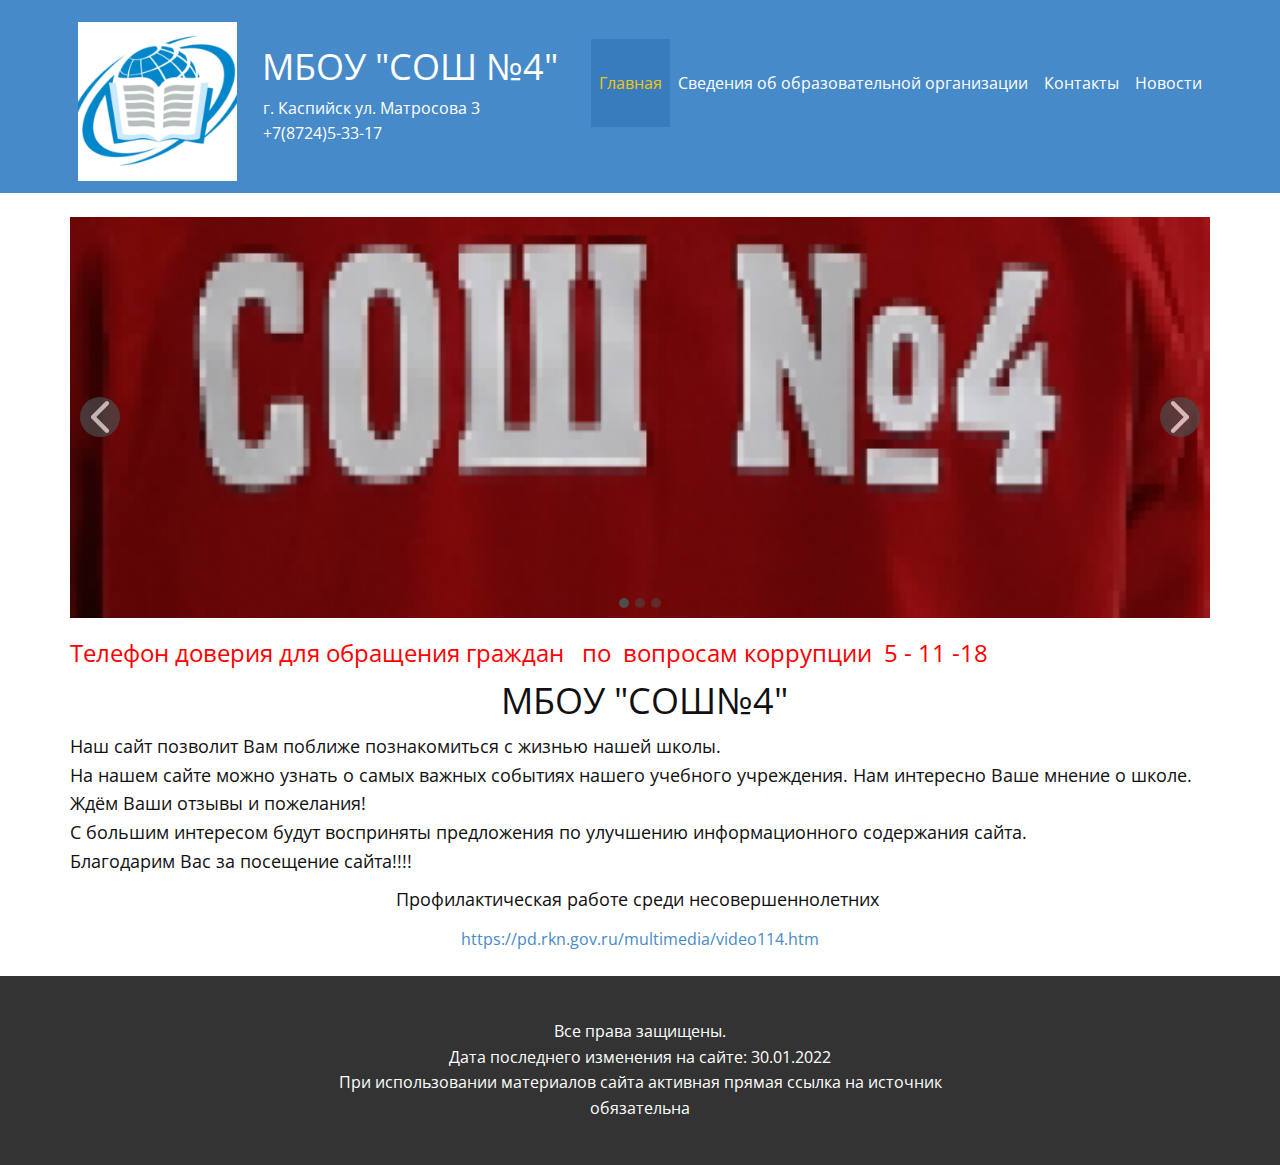
<file: index.html>
<!DOCTYPE html>
<html style="font-size: 16px;" lang="ru-RU"><head>
    <meta name="viewport" content="width=device-width, initial-scale=1.0">
    <meta charset="utf-8">
    <meta name="keywords" content="">
    <meta name="description" content="">
    <title> Главная</title>
    <link rel="stylesheet" href="nicepage.css" media="screen">
<link rel="stylesheet" href="-Главная.css" media="screen">
    <script class="u-script" type="text/javascript" src="jquery.js" defer=""></script>
    <script class="u-script" type="text/javascript" src="nicepage.js" defer=""></script>
    <meta name="generator" content="Nicepage 5.1.5, nicepage.com">
    <link rel="icon" href="images/favicon1.jpg">
    <link id="u-theme-google-font" rel="stylesheet" href="https://fonts.googleapis.com/css?family=Roboto:100,100i,300,300i,400,400i,500,500i,700,700i,900,900i|Open+Sans:300,300i,400,400i,500,500i,600,600i,700,700i,800,800i">
    
    
    <script type="application/ld+json">{
		"@context": "http://schema.org",
		"@type": "Organization",
		"name": "4school"
}</script>
    <meta name="theme-color" content="#478ac9">
    <meta property="og:title" content="Главная">
    <meta property="og:description" content="">
    <meta property="og:type" content="website">
  </head>
  <body data-home-page="-Главная.html" data-home-page-title=" Главная" class="u-body u-xl-mode" data-lang="ru"><header class="u-clearfix u-header u-palette-1-base u-header" id="sec-6465"><div class="u-clearfix u-sheet u-sheet-1">
        <img class="u-image u-image-contain u-image-default u-preserve-proportions u-image-1" src="images/8c0260f2c5a081e863b82d1f51e9111f.jpg" alt="" data-image-width="1600" data-image-height="1600">
        <p class="u-text u-text-1">МБОУ "COШ №4"</p>
        <nav class="u-menu u-menu-one-level u-offcanvas u-menu-1">
          <div class="menu-collapse" style="font-size: 1rem; letter-spacing: 0px;">
            <a class="u-button-style u-custom-color u-custom-hover-color u-custom-left-right-menu-spacing u-custom-padding-bottom u-custom-text-active-color u-custom-text-hover-color u-custom-top-bottom-menu-spacing u-nav-link u-text-active-palette-1-base u-text-hover-palette-2-base" href="#" style="padding: 20px 0px; font-size: calc(1em + 56px);">
              <svg class="u-svg-link" viewBox="0 0 24 24"><use xmlns:xlink="http://www.w3.org/1999/xlink" xlink:href="#menu-hamburger"></use></svg>
              <svg class="u-svg-content" version="1.1" id="menu-hamburger" viewBox="0 0 16 16" x="0px" y="0px" xmlns:xlink="http://www.w3.org/1999/xlink" xmlns="http://www.w3.org/2000/svg"><g><rect y="1" width="16" height="2"></rect><rect y="7" width="16" height="2"></rect><rect y="13" width="16" height="2"></rect>
</g></svg>
            </a>
          </div>
          <div class="u-custom-menu u-nav-container">
            <ul class="u-nav u-unstyled u-nav-1"><li class="u-nav-item"><a class="u-button-style u-nav-link u-palette-1-base u-text-active-palette-3-base u-text-hover-palette-3-base" href="-Главная.html" style="padding: 36px 8px;"> Главная</a>
</li><li class="u-nav-item"><a class="u-button-style u-nav-link u-palette-1-base u-text-active-palette-3-base u-text-hover-palette-3-base" href="Сведения.html" style="padding: 36px 8px;">Сведения об образовательной организации</a>
</li><li class="u-nav-item"><a class="u-button-style u-nav-link u-palette-1-base u-text-active-palette-3-base u-text-hover-palette-3-base" href="Контакты.html" style="padding: 36px 8px;">Контакты</a>
</li><li class="u-nav-item"><a class="u-button-style u-nav-link u-palette-1-base u-text-active-palette-3-base u-text-hover-palette-3-base" href="Новости.html" style="padding: 36px 8px;">Новости</a>
</li></ul>
          </div>
          <div class="u-custom-menu u-nav-container-collapse">
            <div class="u-black u-container-style u-inner-container-layout u-opacity u-opacity-95 u-sidenav">
              <div class="u-inner-container-layout u-sidenav-overflow">
                <div class="u-menu-close"></div>
                <ul class="u-align-center u-nav u-popupmenu-items u-unstyled u-nav-2"><li class="u-nav-item"><a class="u-button-style u-nav-link" href="-Главная.html"> Главная</a>
</li><li class="u-nav-item"><a class="u-button-style u-nav-link" href="Сведения.html">Сведения об образовательной организации</a>
</li><li class="u-nav-item"><a class="u-button-style u-nav-link" href="Контакты.html">Контакты</a>
</li><li class="u-nav-item"><a class="u-button-style u-nav-link" href="Новости.html">Новости</a>
</li></ul>
              </div>
            </div>
            <div class="u-black u-menu-overlay u-opacity u-opacity-70"></div>
          </div>
        </nav>
        <p class="u-text u-text-2">г. Каспийск ул.&nbsp;Матросова 3</p>
        <a href="https://nicepage.com/k/dog-website-templates" class="u-active-none u-border-2 u-border-no-bottom u-border-no-left u-border-no-right u-border-no-top u-border-white u-bottom-left-radius-0 u-bottom-right-radius-0 u-btn u-btn-rectangle u-button-style u-hover-none u-none u-radius-0 u-top-left-radius-0 u-top-right-radius-0 u-btn-1"> +7(8724)5-33-17</a>
      </div></header>
    <section class="u-clearfix u-section-1" id="sec-e9a9">
      <div class="u-clearfix u-sheet u-sheet-1">
        <div class="u-carousel u-expanded-width u-gallery u-gallery-slider u-layout-carousel u-lightbox u-no-transition u-show-text-on-hover u-gallery-1" data-interval="5000" data-u-ride="carousel" id="carousel-877a">
          <ol class="u-absolute-hcenter u-carousel-indicators u-carousel-indicators-1">
            <li data-u-target="#carousel-877a" data-u-slide-to="0" class="u-active u-grey-70 u-shape-circle" style="width: 10px; height: 10px;"></li>
            <li data-u-target="#carousel-877a" data-u-slide-to="1" class="u-grey-70 u-shape-circle" style="width: 10px; height: 10px;"></li>
            <li data-u-target="#carousel-877a" data-u-slide-to="2" class="u-grey-70 u-shape-circle" style="width: 10px; height: 10px;"></li>
          </ol>
          <div class="u-carousel-inner u-gallery-inner" role="listbox">
            <div class="u-active u-carousel-item u-effect-fade u-gallery-item u-carousel-item-1" data-image-width="579" data-image-height="326">
              <div class="u-back-slide" data-image-width="625" data-image-height="326">
                <img class="u-back-image u-expanded" src="images/1159f08cbdc3da7fbb4be4d3daa92da1.png">
              </div>
              <div class="u-align-center u-over-slide u-shading u-valign-bottom u-over-slide-1">
                <h3 class="u-gallery-heading"></h3>
                <p class="u-gallery-text"></p>
              </div>
              <style data-mode="XL" data-visited="true"></style>
              <style data-mode="LG"></style>
              <style data-mode="MD"></style>
              <style data-mode="SM" data-visited="true"></style>
              <style data-mode="XS" data-visited="true"></style>
            </div>
            <div class="u-carousel-item u-effect-fade u-gallery-item u-carousel-item-2" data-image-width="579" data-image-height="326">
              <div class="u-back-slide">
                <img class="u-back-image u-expanded" src="images/28cbb97ad784b83f240f9e131dbcfa1a.jpg">
              </div>
              <div class="u-align-center u-over-slide u-shading u-valign-bottom u-over-slide-2">
                <h3 class="u-gallery-heading"></h3>
                <p class="u-gallery-text"></p>
              </div>
              <style data-mode="XL"></style>
              <style data-mode="LG"></style>
              <style data-mode="MD"></style>
              <style data-mode="SM" data-visited="true"></style>
              <style data-mode="XS" data-visited="true"></style>
            </div>
            <div class="u-carousel-item u-effect-fade u-gallery-item u-carousel-item-3" data-image-width="434" data-image-height="326">
              <div class="u-back-slide">
                <img class="u-back-image u-expanded" src="images/3fdc77508bf096c3baddcc6c63f5bb6f.jpg">
              </div>
              <div class="u-align-center u-over-slide u-shading u-valign-bottom u-over-slide-3">
                <h3 class="u-gallery-heading"></h3>
                <p class="u-gallery-text"></p>
              </div>
              <style data-mode="XL"></style>
              <style data-mode="LG"></style>
              <style data-mode="MD"></style>
              <style data-mode="SM" data-visited="true"></style>
              <style data-mode="XS" data-visited="true"></style>
            </div>
          </div>
          <a class="u-absolute-vcenter u-carousel-control u-carousel-control-prev u-grey-70 u-icon-circle u-opacity u-opacity-70 u-spacing-10 u-text-white u-carousel-control-1" href="#carousel-877a" role="button" data-u-slide="prev">
            <span aria-hidden="true">
              <svg viewBox="0 0 451.847 451.847"><path d="M97.141,225.92c0-8.095,3.091-16.192,9.259-22.366L300.689,9.27c12.359-12.359,32.397-12.359,44.751,0
c12.354,12.354,12.354,32.388,0,44.748L173.525,225.92l171.903,171.909c12.354,12.354,12.354,32.391,0,44.744
c-12.354,12.365-32.386,12.365-44.745,0l-194.29-194.281C100.226,242.115,97.141,234.018,97.141,225.92z"></path></svg>
            </span>
            <span class="sr-only">
              <svg viewBox="0 0 451.847 451.847"><path d="M97.141,225.92c0-8.095,3.091-16.192,9.259-22.366L300.689,9.27c12.359-12.359,32.397-12.359,44.751,0
c12.354,12.354,12.354,32.388,0,44.748L173.525,225.92l171.903,171.909c12.354,12.354,12.354,32.391,0,44.744
c-12.354,12.365-32.386,12.365-44.745,0l-194.29-194.281C100.226,242.115,97.141,234.018,97.141,225.92z"></path></svg>
            </span>
          </a>
          <a class="u-absolute-vcenter u-carousel-control u-carousel-control-next u-grey-70 u-icon-circle u-opacity u-opacity-70 u-spacing-10 u-text-white u-carousel-control-2" href="#carousel-877a" role="button" data-u-slide="next">
            <span aria-hidden="true">
              <svg viewBox="0 0 451.846 451.847"><path d="M345.441,248.292L151.154,442.573c-12.359,12.365-32.397,12.365-44.75,0c-12.354-12.354-12.354-32.391,0-44.744
L278.318,225.92L106.409,54.017c-12.354-12.359-12.354-32.394,0-44.748c12.354-12.359,32.391-12.359,44.75,0l194.287,194.284
c6.177,6.18,9.262,14.271,9.262,22.366C354.708,234.018,351.617,242.115,345.441,248.292z"></path></svg>
            </span>
            <span class="sr-only">
              <svg viewBox="0 0 451.846 451.847"><path d="M345.441,248.292L151.154,442.573c-12.359,12.365-32.397,12.365-44.75,0c-12.354-12.354-12.354-32.391,0-44.744
L278.318,225.92L106.409,54.017c-12.354-12.359-12.354-32.394,0-44.748c12.354-12.359,32.391-12.359,44.75,0l194.287,194.284
c6.177,6.18,9.262,14.271,9.262,22.366C354.708,234.018,351.617,242.115,345.441,248.292z"></path></svg>
            </span>
          </a>
        </div>
        <p class="u-text u-text-custom-color-1 u-text-default-lg u-text-default-md u-text-default-xl u-text-1"> Телефон доверия для обращения граждан&nbsp; &nbsp;​​по&nbsp;&nbsp;вопросам коррупции&nbsp; 5 - 11 -18</p>
        <p class="u-text u-text-default u-text-2"> &nbsp;МБОУ "СОШ№4"</p>
        <p class="u-text u-text-default-lg u-text-default-md u-text-default-xl u-text-3"> Наш сайт позволит Вам поближе познакомиться с жизнью нашей школы.<br>На нашем сайте можно узнать о самых важных событиях нашего учебного учреждения. Нам интересно Ваше мнение о школе. Ждём Ваши отзывы и пожелания!<br>С большим интересом будут восприняты предложения по улучшению информационного содержания сайта. <br>Благодарим Вас за посещение сайта!!!!
        </p>
        <p class="u-text u-text-default u-text-4"> Профилактическая работе среди несовершеннолетних&nbsp;</p>
        <p class="u-text u-text-default-lg u-text-default-md u-text-default-sm u-text-default-xl u-text-5">
          <a class="u-active-none u-border-none u-btn u-button-link u-button-style u-hover-none u-none u-text-palette-1-base u-btn-1" href="https://pd.rkn.gov.ru/multimedia/video114.htm"> https://pd.rkn.gov.ru/multimedia/video114.htm</a>
        </p>
      </div>
    </section>
    
    
    <footer class="u-align-center u-clearfix u-footer u-grey-80 u-footer" id="sec-4626"><div class="u-clearfix u-sheet u-valign-middle u-sheet-1">
        <p class="u-text u-text-1">В​се права защищены.<br>Дата последнего изменения на сайте: 30.01.2022<br>При использовании материалов сайта активная прямая ссылка на источник обязательна
        </p>
      </div></footer>
  
</body></html>
</file>
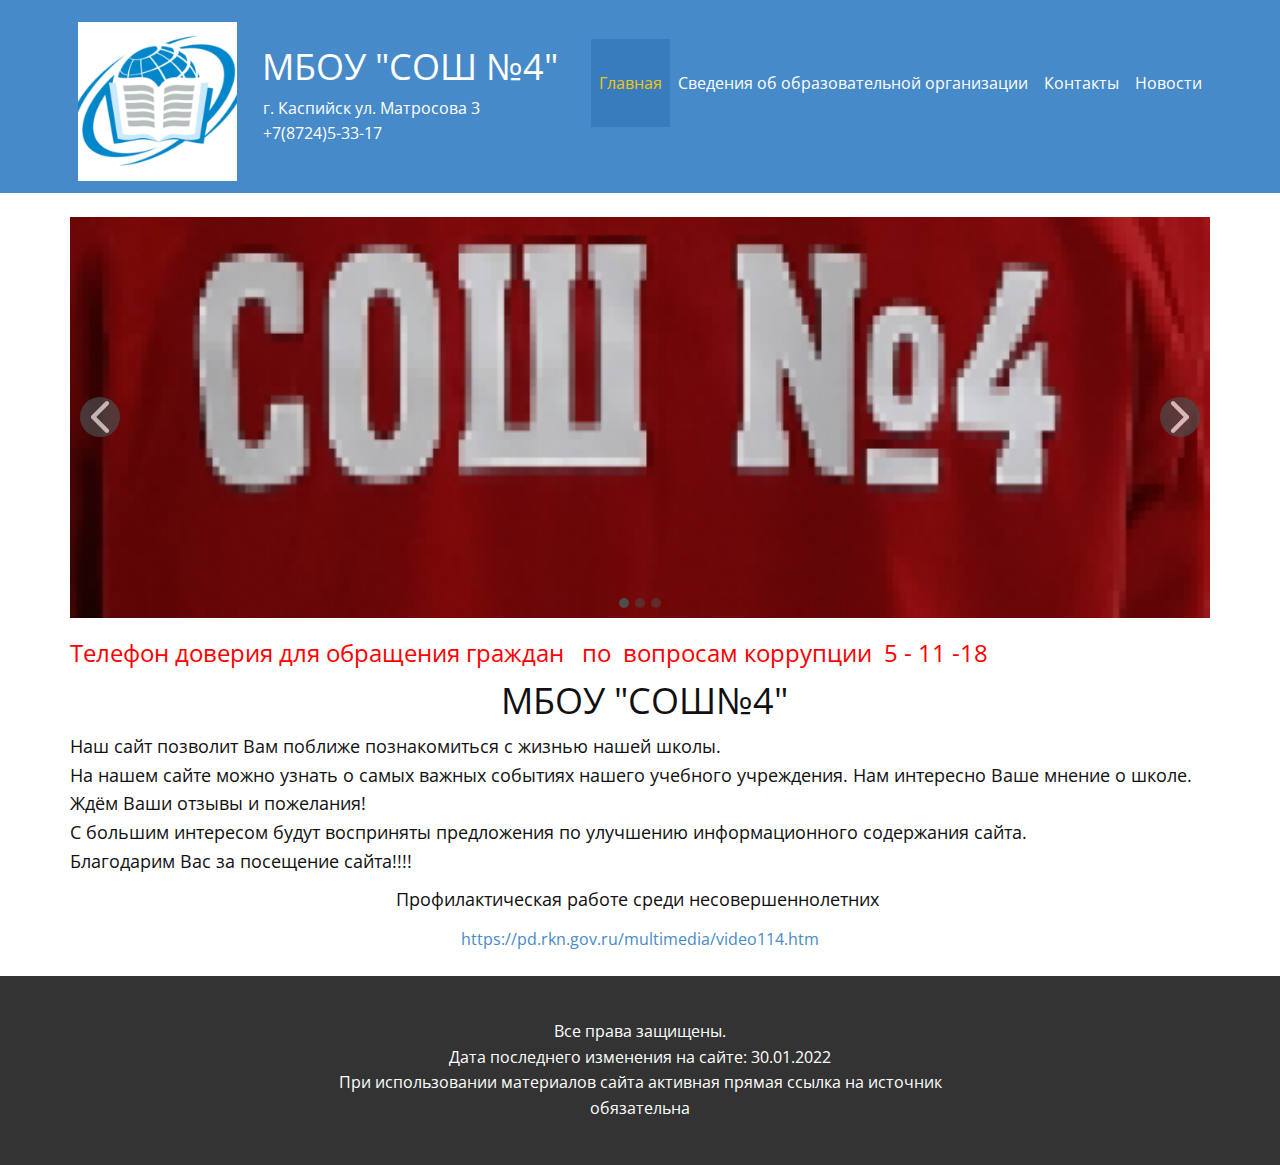
<file: -Главная.html>
<!DOCTYPE html>
<html style="font-size: 16px;" lang="ru-RU"><head>
    <meta name="viewport" content="width=device-width, initial-scale=1.0">
    <meta charset="utf-8">
    <meta name="keywords" content="">
    <meta name="description" content="">
    <title> Главная</title>
    <link rel="stylesheet" href="nicepage.css" media="screen">
<link rel="stylesheet" href="-Главная.css" media="screen">
    <script class="u-script" type="text/javascript" src="jquery.js" defer=""></script>
    <script class="u-script" type="text/javascript" src="nicepage.js" defer=""></script>
    <meta name="generator" content="Nicepage 5.1.5, nicepage.com">
    <link rel="icon" href="images/favicon1.jpg">
    <link id="u-theme-google-font" rel="stylesheet" href="https://fonts.googleapis.com/css?family=Roboto:100,100i,300,300i,400,400i,500,500i,700,700i,900,900i|Open+Sans:300,300i,400,400i,500,500i,600,600i,700,700i,800,800i">
    
    
    <script type="application/ld+json">{
		"@context": "http://schema.org",
		"@type": "Organization",
		"name": "4school"
}</script>
    <meta name="theme-color" content="#478ac9">
    <meta property="og:title" content="Главная">
    <meta property="og:description" content="">
    <meta property="og:type" content="website">
  </head>
  <body class="u-body u-xl-mode" data-lang="ru"><header class="u-clearfix u-header u-palette-1-base u-header" id="sec-6465"><div class="u-clearfix u-sheet u-sheet-1">
        <img class="u-image u-image-contain u-image-default u-preserve-proportions u-image-1" src="images/8c0260f2c5a081e863b82d1f51e9111f.jpg" alt="" data-image-width="1600" data-image-height="1600">
        <p class="u-text u-text-1">МБОУ "COШ №4"</p>
        <nav class="u-menu u-menu-one-level u-offcanvas u-menu-1">
          <div class="menu-collapse" style="font-size: 1rem; letter-spacing: 0px;">
            <a class="u-button-style u-custom-color u-custom-hover-color u-custom-left-right-menu-spacing u-custom-padding-bottom u-custom-text-active-color u-custom-text-hover-color u-custom-top-bottom-menu-spacing u-nav-link u-text-active-palette-1-base u-text-hover-palette-2-base" href="#" style="padding: 20px 0px; font-size: calc(1em + 56px);">
              <svg class="u-svg-link" viewBox="0 0 24 24"><use xmlns:xlink="http://www.w3.org/1999/xlink" xlink:href="#menu-hamburger"></use></svg>
              <svg class="u-svg-content" version="1.1" id="menu-hamburger" viewBox="0 0 16 16" x="0px" y="0px" xmlns:xlink="http://www.w3.org/1999/xlink" xmlns="http://www.w3.org/2000/svg"><g><rect y="1" width="16" height="2"></rect><rect y="7" width="16" height="2"></rect><rect y="13" width="16" height="2"></rect>
</g></svg>
            </a>
          </div>
          <div class="u-custom-menu u-nav-container">
            <ul class="u-nav u-unstyled u-nav-1"><li class="u-nav-item"><a class="u-button-style u-nav-link u-palette-1-base u-text-active-palette-3-base u-text-hover-palette-3-base" href="-Главная.html" style="padding: 36px 8px;"> Главная</a>
</li><li class="u-nav-item"><a class="u-button-style u-nav-link u-palette-1-base u-text-active-palette-3-base u-text-hover-palette-3-base" href="Сведения.html" style="padding: 36px 8px;">Сведения об образовательной организации</a>
</li><li class="u-nav-item"><a class="u-button-style u-nav-link u-palette-1-base u-text-active-palette-3-base u-text-hover-palette-3-base" href="Контакты.html" style="padding: 36px 8px;">Контакты</a>
</li><li class="u-nav-item"><a class="u-button-style u-nav-link u-palette-1-base u-text-active-palette-3-base u-text-hover-palette-3-base" href="Новости.html" style="padding: 36px 8px;">Новости</a>
</li></ul>
          </div>
          <div class="u-custom-menu u-nav-container-collapse">
            <div class="u-black u-container-style u-inner-container-layout u-opacity u-opacity-95 u-sidenav">
              <div class="u-inner-container-layout u-sidenav-overflow">
                <div class="u-menu-close"></div>
                <ul class="u-align-center u-nav u-popupmenu-items u-unstyled u-nav-2"><li class="u-nav-item"><a class="u-button-style u-nav-link" href="-Главная.html"> Главная</a>
</li><li class="u-nav-item"><a class="u-button-style u-nav-link" href="Сведения.html">Сведения об образовательной организации</a>
</li><li class="u-nav-item"><a class="u-button-style u-nav-link" href="Контакты.html">Контакты</a>
</li><li class="u-nav-item"><a class="u-button-style u-nav-link" href="Новости.html">Новости</a>
</li></ul>
              </div>
            </div>
            <div class="u-black u-menu-overlay u-opacity u-opacity-70"></div>
          </div>
        </nav>
        <p class="u-text u-text-2">г. Каспийск ул.&nbsp;Матросова 3</p>
        <a href="https://nicepage.com/k/dog-website-templates" class="u-active-none u-border-2 u-border-no-bottom u-border-no-left u-border-no-right u-border-no-top u-border-white u-bottom-left-radius-0 u-bottom-right-radius-0 u-btn u-btn-rectangle u-button-style u-hover-none u-none u-radius-0 u-top-left-radius-0 u-top-right-radius-0 u-btn-1"> +7(8724)5-33-17</a>
      </div></header>
    <section class="u-clearfix u-section-1" id="sec-e9a9">
      <div class="u-clearfix u-sheet u-sheet-1">
        <div class="u-carousel u-expanded-width u-gallery u-gallery-slider u-layout-carousel u-lightbox u-no-transition u-show-text-on-hover u-gallery-1" data-interval="5000" data-u-ride="carousel" id="carousel-877a">
          <ol class="u-absolute-hcenter u-carousel-indicators u-carousel-indicators-1">
            <li data-u-target="#carousel-877a" data-u-slide-to="0" class="u-active u-grey-70 u-shape-circle" style="width: 10px; height: 10px;"></li>
            <li data-u-target="#carousel-877a" data-u-slide-to="1" class="u-grey-70 u-shape-circle" style="width: 10px; height: 10px;"></li>
            <li data-u-target="#carousel-877a" data-u-slide-to="2" class="u-grey-70 u-shape-circle" style="width: 10px; height: 10px;"></li>
          </ol>
          <div class="u-carousel-inner u-gallery-inner" role="listbox">
            <div class="u-active u-carousel-item u-effect-fade u-gallery-item u-carousel-item-1" data-image-width="579" data-image-height="326">
              <div class="u-back-slide" data-image-width="625" data-image-height="326">
                <img class="u-back-image u-expanded" src="images/1159f08cbdc3da7fbb4be4d3daa92da1.png">
              </div>
              <div class="u-align-center u-over-slide u-shading u-valign-bottom u-over-slide-1">
                <h3 class="u-gallery-heading"></h3>
                <p class="u-gallery-text"></p>
              </div>
              <style data-mode="XL" data-visited="true"></style>
              <style data-mode="LG"></style>
              <style data-mode="MD"></style>
              <style data-mode="SM" data-visited="true"></style>
              <style data-mode="XS" data-visited="true"></style>
            </div>
            <div class="u-carousel-item u-effect-fade u-gallery-item u-carousel-item-2" data-image-width="579" data-image-height="326">
              <div class="u-back-slide">
                <img class="u-back-image u-expanded" src="images/28cbb97ad784b83f240f9e131dbcfa1a.jpg">
              </div>
              <div class="u-align-center u-over-slide u-shading u-valign-bottom u-over-slide-2">
                <h3 class="u-gallery-heading"></h3>
                <p class="u-gallery-text"></p>
              </div>
              <style data-mode="XL"></style>
              <style data-mode="LG"></style>
              <style data-mode="MD"></style>
              <style data-mode="SM" data-visited="true"></style>
              <style data-mode="XS" data-visited="true"></style>
            </div>
            <div class="u-carousel-item u-effect-fade u-gallery-item u-carousel-item-3" data-image-width="434" data-image-height="326">
              <div class="u-back-slide">
                <img class="u-back-image u-expanded" src="images/3fdc77508bf096c3baddcc6c63f5bb6f.jpg">
              </div>
              <div class="u-align-center u-over-slide u-shading u-valign-bottom u-over-slide-3">
                <h3 class="u-gallery-heading"></h3>
                <p class="u-gallery-text"></p>
              </div>
              <style data-mode="XL"></style>
              <style data-mode="LG"></style>
              <style data-mode="MD"></style>
              <style data-mode="SM" data-visited="true"></style>
              <style data-mode="XS" data-visited="true"></style>
            </div>
          </div>
          <a class="u-absolute-vcenter u-carousel-control u-carousel-control-prev u-grey-70 u-icon-circle u-opacity u-opacity-70 u-spacing-10 u-text-white u-carousel-control-1" href="#carousel-877a" role="button" data-u-slide="prev">
            <span aria-hidden="true">
              <svg viewBox="0 0 451.847 451.847"><path d="M97.141,225.92c0-8.095,3.091-16.192,9.259-22.366L300.689,9.27c12.359-12.359,32.397-12.359,44.751,0
c12.354,12.354,12.354,32.388,0,44.748L173.525,225.92l171.903,171.909c12.354,12.354,12.354,32.391,0,44.744
c-12.354,12.365-32.386,12.365-44.745,0l-194.29-194.281C100.226,242.115,97.141,234.018,97.141,225.92z"></path></svg>
            </span>
            <span class="sr-only">
              <svg viewBox="0 0 451.847 451.847"><path d="M97.141,225.92c0-8.095,3.091-16.192,9.259-22.366L300.689,9.27c12.359-12.359,32.397-12.359,44.751,0
c12.354,12.354,12.354,32.388,0,44.748L173.525,225.92l171.903,171.909c12.354,12.354,12.354,32.391,0,44.744
c-12.354,12.365-32.386,12.365-44.745,0l-194.29-194.281C100.226,242.115,97.141,234.018,97.141,225.92z"></path></svg>
            </span>
          </a>
          <a class="u-absolute-vcenter u-carousel-control u-carousel-control-next u-grey-70 u-icon-circle u-opacity u-opacity-70 u-spacing-10 u-text-white u-carousel-control-2" href="#carousel-877a" role="button" data-u-slide="next">
            <span aria-hidden="true">
              <svg viewBox="0 0 451.846 451.847"><path d="M345.441,248.292L151.154,442.573c-12.359,12.365-32.397,12.365-44.75,0c-12.354-12.354-12.354-32.391,0-44.744
L278.318,225.92L106.409,54.017c-12.354-12.359-12.354-32.394,0-44.748c12.354-12.359,32.391-12.359,44.75,0l194.287,194.284
c6.177,6.18,9.262,14.271,9.262,22.366C354.708,234.018,351.617,242.115,345.441,248.292z"></path></svg>
            </span>
            <span class="sr-only">
              <svg viewBox="0 0 451.846 451.847"><path d="M345.441,248.292L151.154,442.573c-12.359,12.365-32.397,12.365-44.75,0c-12.354-12.354-12.354-32.391,0-44.744
L278.318,225.92L106.409,54.017c-12.354-12.359-12.354-32.394,0-44.748c12.354-12.359,32.391-12.359,44.75,0l194.287,194.284
c6.177,6.18,9.262,14.271,9.262,22.366C354.708,234.018,351.617,242.115,345.441,248.292z"></path></svg>
            </span>
          </a>
        </div>
        <p class="u-text u-text-custom-color-1 u-text-default-lg u-text-default-md u-text-default-xl u-text-1"> Телефон доверия для обращения граждан&nbsp; &nbsp;​​по&nbsp;&nbsp;вопросам коррупции&nbsp; 5 - 11 -18</p>
        <p class="u-text u-text-default u-text-2"> &nbsp;МБОУ "СОШ№4"</p>
        <p class="u-text u-text-default-lg u-text-default-md u-text-default-xl u-text-3"> Наш сайт позволит Вам поближе познакомиться с жизнью нашей школы.<br>На нашем сайте можно узнать о самых важных событиях нашего учебного учреждения. Нам интересно Ваше мнение о школе. Ждём Ваши отзывы и пожелания!<br>С большим интересом будут восприняты предложения по улучшению информационного содержания сайта. <br>Благодарим Вас за посещение сайта!!!!
        </p>
        <p class="u-text u-text-default u-text-4"> Профилактическая работе среди несовершеннолетних&nbsp;</p>
        <p class="u-text u-text-default-lg u-text-default-md u-text-default-sm u-text-default-xl u-text-5">
          <a class="u-active-none u-border-none u-btn u-button-link u-button-style u-hover-none u-none u-text-palette-1-base u-btn-1" href="https://pd.rkn.gov.ru/multimedia/video114.htm"> https://pd.rkn.gov.ru/multimedia/video114.htm</a>
        </p>
      </div>
    </section>
    
    
    <footer class="u-align-center u-clearfix u-footer u-grey-80 u-footer" id="sec-4626"><div class="u-clearfix u-sheet u-valign-middle u-sheet-1">
        <p class="u-text u-text-1">В​се права защищены.<br>Дата последнего изменения на сайте: 30.01.2022<br>При использовании материалов сайта активная прямая ссылка на источник обязательна
        </p>
      </div></footer>
  
</body></html>
</file>
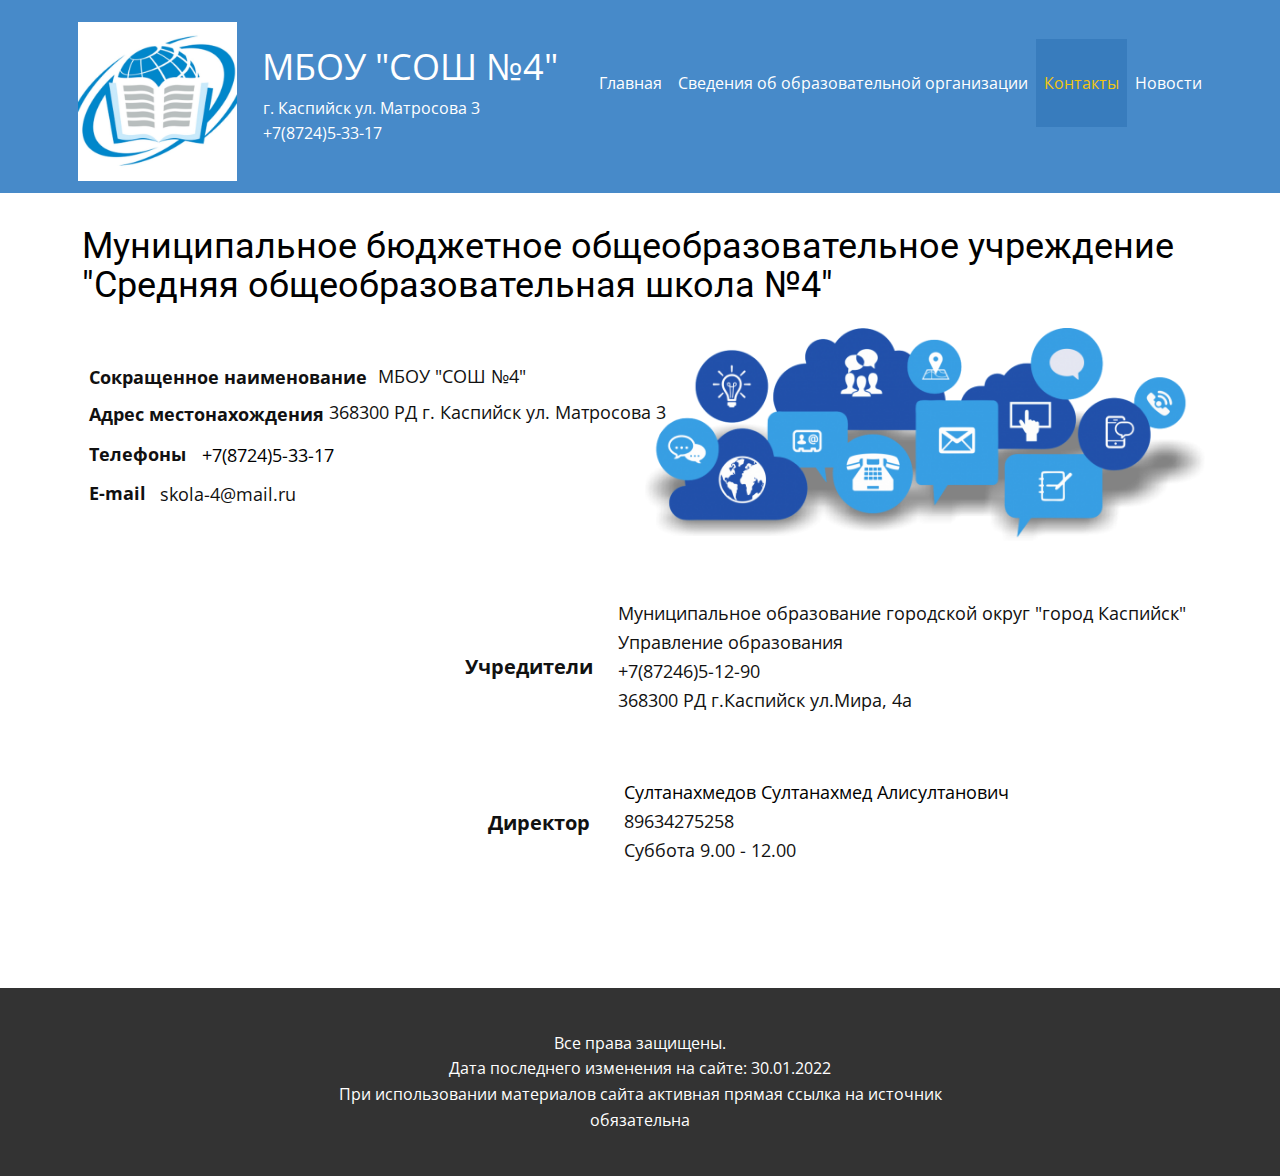
<file: Контакты.html>
<!DOCTYPE html>
<html style="font-size: 16px;" lang="ru-RU"><head>
    <meta name="viewport" content="width=device-width, initial-scale=1.0">
    <meta charset="utf-8">
    <meta name="keywords" content="">
    <meta name="description" content="">
    <title>Контакты</title>
    <link rel="stylesheet" href="nicepage.css" media="screen">
<link rel="stylesheet" href="Контакты.css" media="screen">
    <script class="u-script" type="text/javascript" src="jquery.js" defer=""></script>
    <script class="u-script" type="text/javascript" src="nicepage.js" defer=""></script>
    <meta name="generator" content="Nicepage 5.1.5, nicepage.com">
    <link rel="icon" href="images/favicon1.jpg">
    <link id="u-theme-google-font" rel="stylesheet" href="https://fonts.googleapis.com/css?family=Roboto:100,100i,300,300i,400,400i,500,500i,700,700i,900,900i|Open+Sans:300,300i,400,400i,500,500i,600,600i,700,700i,800,800i">
    
    
    <script type="application/ld+json">{
		"@context": "http://schema.org",
		"@type": "Organization",
		"name": "4school"
}</script>
    <meta name="theme-color" content="#478ac9">
    <meta property="og:title" content="Контакты">
    <meta property="og:description" content="">
    <meta property="og:type" content="website">
  </head>
  <body class="u-body u-xl-mode" data-lang="ru"><header class="u-clearfix u-header u-palette-1-base u-header" id="sec-6465"><div class="u-clearfix u-sheet u-sheet-1">
        <img class="u-image u-image-contain u-image-default u-preserve-proportions u-image-1" src="images/8c0260f2c5a081e863b82d1f51e9111f.jpg" alt="" data-image-width="1600" data-image-height="1600">
        <p class="u-text u-text-1">МБОУ "COШ №4"</p>
        <nav class="u-menu u-menu-one-level u-offcanvas u-menu-1">
          <div class="menu-collapse" style="font-size: 1rem; letter-spacing: 0px;">
            <a class="u-button-style u-custom-color u-custom-hover-color u-custom-left-right-menu-spacing u-custom-padding-bottom u-custom-text-active-color u-custom-text-hover-color u-custom-top-bottom-menu-spacing u-nav-link u-text-active-palette-1-base u-text-hover-palette-2-base" href="#" style="padding: 20px 0px; font-size: calc(1em + 56px);">
              <svg class="u-svg-link" viewBox="0 0 24 24"><use xmlns:xlink="http://www.w3.org/1999/xlink" xlink:href="#menu-hamburger"></use></svg>
              <svg class="u-svg-content" version="1.1" id="menu-hamburger" viewBox="0 0 16 16" x="0px" y="0px" xmlns:xlink="http://www.w3.org/1999/xlink" xmlns="http://www.w3.org/2000/svg"><g><rect y="1" width="16" height="2"></rect><rect y="7" width="16" height="2"></rect><rect y="13" width="16" height="2"></rect>
</g></svg>
            </a>
          </div>
          <div class="u-custom-menu u-nav-container">
            <ul class="u-nav u-unstyled u-nav-1"><li class="u-nav-item"><a class="u-button-style u-nav-link u-palette-1-base u-text-active-palette-3-base u-text-hover-palette-3-base" href="-Главная.html" style="padding: 36px 8px;"> Главная</a>
</li><li class="u-nav-item"><a class="u-button-style u-nav-link u-palette-1-base u-text-active-palette-3-base u-text-hover-palette-3-base" href="Сведения.html" style="padding: 36px 8px;">Сведения об образовательной организации</a>
</li><li class="u-nav-item"><a class="u-button-style u-nav-link u-palette-1-base u-text-active-palette-3-base u-text-hover-palette-3-base" href="Контакты.html" style="padding: 36px 8px;">Контакты</a>
</li><li class="u-nav-item"><a class="u-button-style u-nav-link u-palette-1-base u-text-active-palette-3-base u-text-hover-palette-3-base" href="Новости.html" style="padding: 36px 8px;">Новости</a>
</li></ul>
          </div>
          <div class="u-custom-menu u-nav-container-collapse">
            <div class="u-black u-container-style u-inner-container-layout u-opacity u-opacity-95 u-sidenav">
              <div class="u-inner-container-layout u-sidenav-overflow">
                <div class="u-menu-close"></div>
                <ul class="u-align-center u-nav u-popupmenu-items u-unstyled u-nav-2"><li class="u-nav-item"><a class="u-button-style u-nav-link" href="-Главная.html"> Главная</a>
</li><li class="u-nav-item"><a class="u-button-style u-nav-link" href="Сведения.html">Сведения об образовательной организации</a>
</li><li class="u-nav-item"><a class="u-button-style u-nav-link" href="Контакты.html">Контакты</a>
</li><li class="u-nav-item"><a class="u-button-style u-nav-link" href="Новости.html">Новости</a>
</li></ul>
              </div>
            </div>
            <div class="u-black u-menu-overlay u-opacity u-opacity-70"></div>
          </div>
        </nav>
        <p class="u-text u-text-2">г. Каспийск ул.&nbsp;Матросова 3</p>
        <a href="https://nicepage.com/k/dog-website-templates" class="u-active-none u-border-2 u-border-no-bottom u-border-no-left u-border-no-right u-border-no-top u-border-white u-bottom-left-radius-0 u-bottom-right-radius-0 u-btn u-btn-rectangle u-button-style u-hover-none u-none u-radius-0 u-top-left-radius-0 u-top-right-radius-0 u-btn-1"> +7(8724)5-33-17</a>
      </div></header>
    <section class="u-clearfix u-section-1" id="sec-097b">
      <div class="u-clearfix u-sheet u-sheet-1">
        <h1 class="u-text u-text-black u-text-default u-text-1"> Муниципальное бюджетное общеобразовательное учреждение "Средняя общеобразовательная школа №4"</h1>
        <img class="u-expanded-width-sm u-expanded-width-xs u-image u-image-contain u-image-1" src="images/780fb335814e77127f0da3a1ef49ddae.png" data-image-width="625" data-image-height="239">
        <p class="u-text u-text-2"> 368300 РД г. Каспийск ул. Матросова 3</p>
        <p class="u-text u-text-3"> МБОУ "СОШ №4"</p>
        <p class="u-text u-text-4">Сокращенное наименование</p>
        <p class="u-text u-text-5"> Адрес местонахождения</p>
        <p class="u-text u-text-6"> Телефоны</p>
        <a href="https://nicepage.com/k/dog-website-templates" class="u-active-none u-border-2 u-border-no-bottom u-border-no-left u-border-no-right u-border-no-top u-border-white u-bottom-left-radius-0 u-bottom-right-radius-0 u-btn u-btn-rectangle u-button-style u-hover-none u-none u-radius-0 u-text-black u-top-left-radius-0 u-top-right-radius-0 u-btn-1"> +7(8724)5-33-17</a>
        <p class="u-text u-text-7">E-mail<br>
        </p>
        <p class="u-text u-text-8"> skola-4@mail.ru</p>
        <p class="u-text u-text-default u-text-9"> Муниципальное образование городской округ "город Каспийск"&nbsp;<br>Управление образования<br>+7(87246)5-12-90<br>368300 РД г.Каспийск ул.Мира, 4а
        </p>
        <p class="u-text u-text-default u-text-10"> Учредители </p>
        <p class="u-text u-text-default-lg u-text-default-md u-text-default-sm u-text-default-xl u-text-11">
          <a href="https://4-2.dagestanschool.ru/org-info/employee-card?id=1" class="u-active-none u-border-none u-btn u-button-link u-button-style u-hover-none u-none u-text-black u-btn-2">
            <br>Султанахмедов Султанахмед Алисултанович
          </a>
          <br>89634275258<br>Суббота 9.00 - 12.00
        </p>
        <p class="u-text u-text-default u-text-12">Директор</p>
      </div>
    </section>
    
    
    <footer class="u-align-center u-clearfix u-footer u-grey-80 u-footer" id="sec-4626"><div class="u-clearfix u-sheet u-valign-middle u-sheet-1">
        <p class="u-text u-text-1">В​се права защищены.<br>Дата последнего изменения на сайте: 30.01.2022<br>При использовании материалов сайта активная прямая ссылка на источник обязательна
        </p>
      </div></footer>
  
</body></html>
</file>
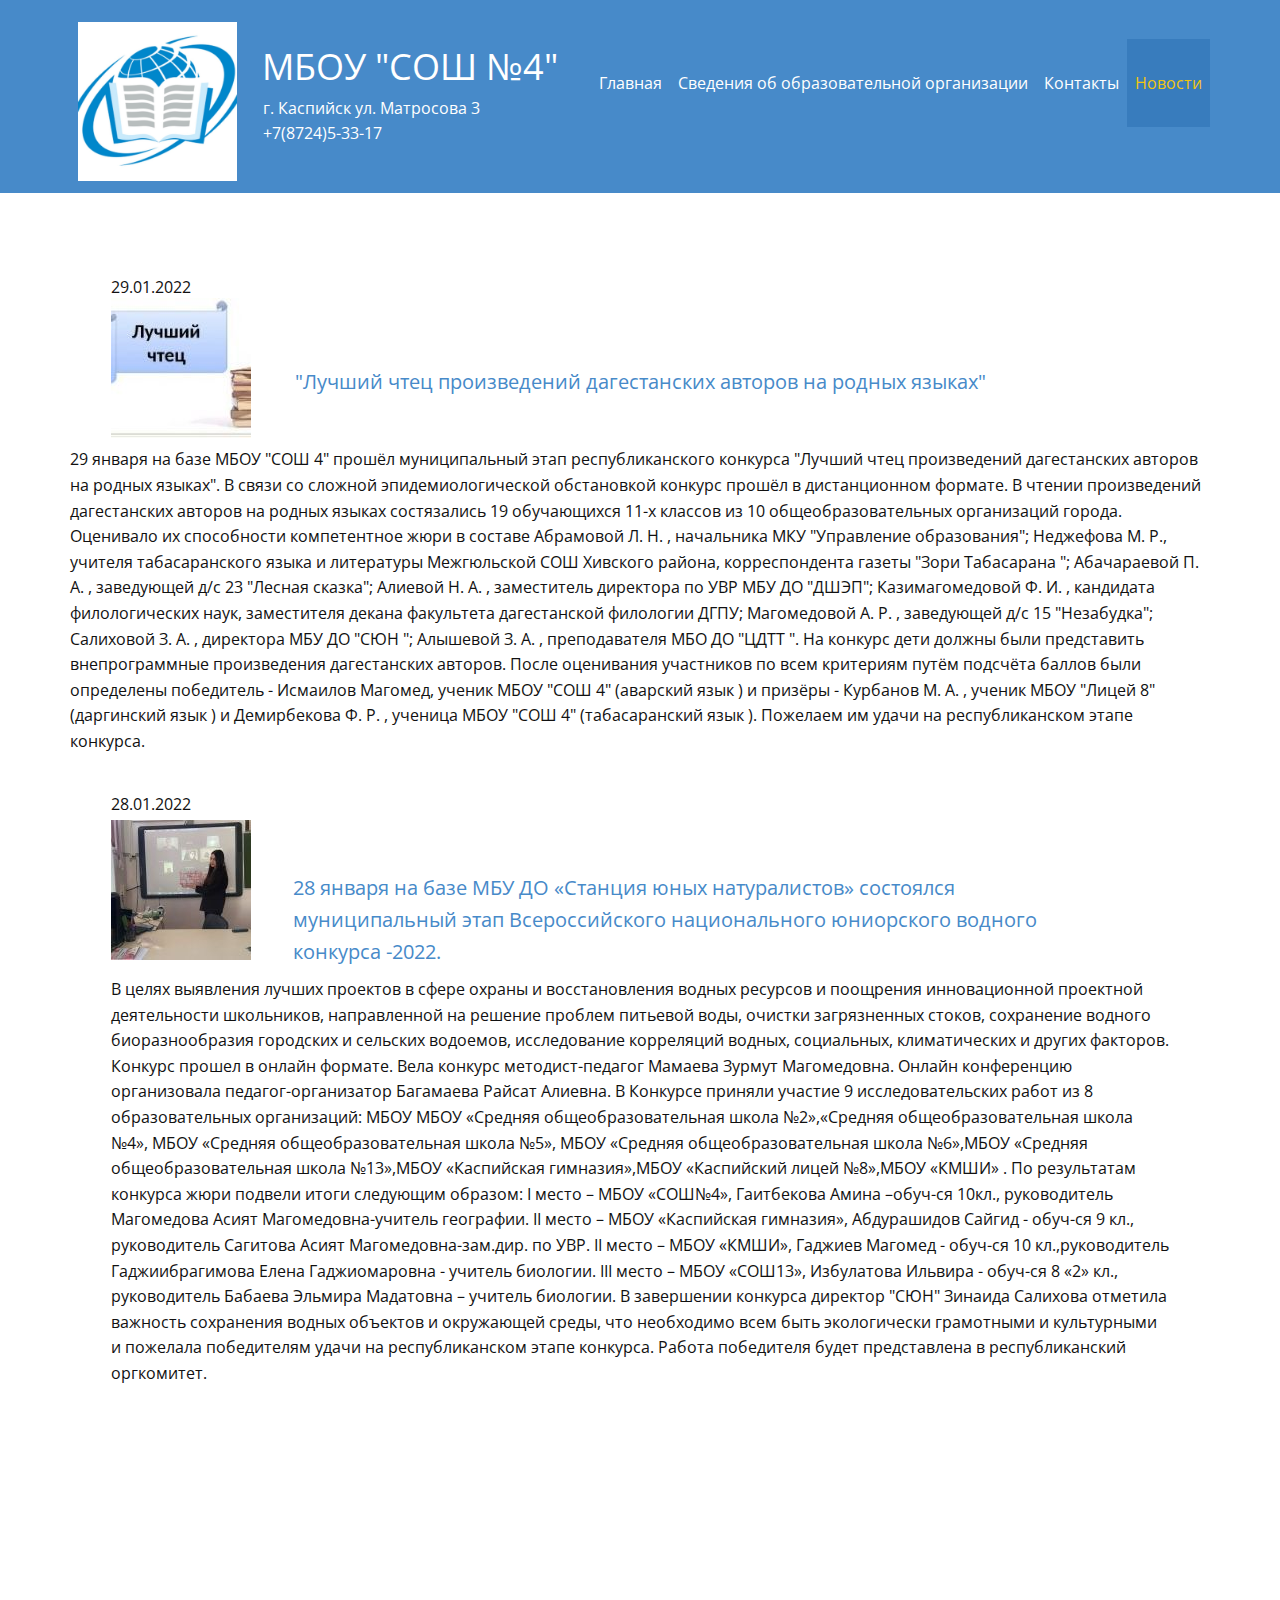
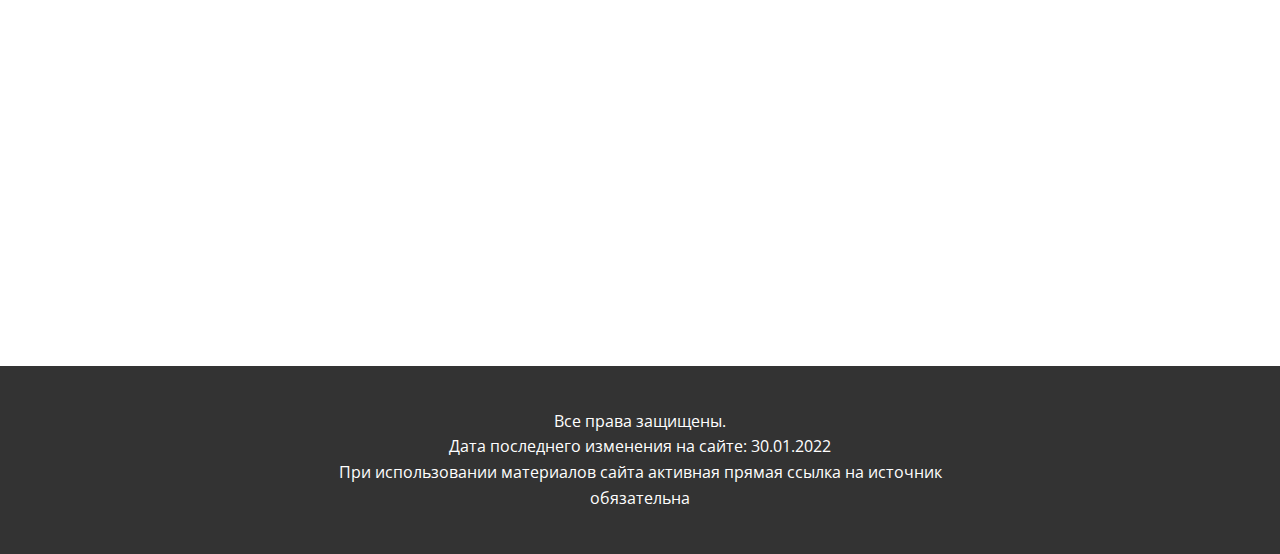
<file: Новости.html>
<!DOCTYPE html>
<html style="font-size: 16px;" lang="ru-RU"><head>
    <meta name="viewport" content="width=device-width, initial-scale=1.0">
    <meta charset="utf-8">
    <meta name="keywords" content="">
    <meta name="description" content="">
    <title>Новости</title>
    <link rel="stylesheet" href="nicepage.css" media="screen">
<link rel="stylesheet" href="Новости.css" media="screen">
    <script class="u-script" type="text/javascript" src="jquery.js" defer=""></script>
    <script class="u-script" type="text/javascript" src="nicepage.js" defer=""></script>
    <meta name="generator" content="Nicepage 5.1.5, nicepage.com">
    <link rel="icon" href="images/favicon1.jpg">
    <link id="u-theme-google-font" rel="stylesheet" href="https://fonts.googleapis.com/css?family=Roboto:100,100i,300,300i,400,400i,500,500i,700,700i,900,900i|Open+Sans:300,300i,400,400i,500,500i,600,600i,700,700i,800,800i">
    
    
    
    <script type="application/ld+json">{
		"@context": "http://schema.org",
		"@type": "Organization",
		"name": "4school"
}</script>
    <meta name="theme-color" content="#478ac9">
    <meta property="og:title" content="Новости">
    <meta property="og:description" content="">
    <meta property="og:type" content="website">
  </head>
  <body class="u-body u-xl-mode" data-lang="ru"><header class="u-clearfix u-header u-palette-1-base u-header" id="sec-6465"><div class="u-clearfix u-sheet u-sheet-1">
        <img class="u-image u-image-contain u-image-default u-preserve-proportions u-image-1" src="images/8c0260f2c5a081e863b82d1f51e9111f.jpg" alt="" data-image-width="1600" data-image-height="1600">
        <p class="u-text u-text-1">МБОУ "COШ №4"</p>
        <nav class="u-menu u-menu-one-level u-offcanvas u-menu-1">
          <div class="menu-collapse" style="font-size: 1rem; letter-spacing: 0px;">
            <a class="u-button-style u-custom-color u-custom-hover-color u-custom-left-right-menu-spacing u-custom-padding-bottom u-custom-text-active-color u-custom-text-hover-color u-custom-top-bottom-menu-spacing u-nav-link u-text-active-palette-1-base u-text-hover-palette-2-base" href="#" style="padding: 20px 0px; font-size: calc(1em + 56px);">
              <svg class="u-svg-link" viewBox="0 0 24 24"><use xmlns:xlink="http://www.w3.org/1999/xlink" xlink:href="#menu-hamburger"></use></svg>
              <svg class="u-svg-content" version="1.1" id="menu-hamburger" viewBox="0 0 16 16" x="0px" y="0px" xmlns:xlink="http://www.w3.org/1999/xlink" xmlns="http://www.w3.org/2000/svg"><g><rect y="1" width="16" height="2"></rect><rect y="7" width="16" height="2"></rect><rect y="13" width="16" height="2"></rect>
</g></svg>
            </a>
          </div>
          <div class="u-custom-menu u-nav-container">
            <ul class="u-nav u-unstyled u-nav-1"><li class="u-nav-item"><a class="u-button-style u-nav-link u-palette-1-base u-text-active-palette-3-base u-text-hover-palette-3-base" href="-Главная.html" style="padding: 36px 8px;"> Главная</a>
</li><li class="u-nav-item"><a class="u-button-style u-nav-link u-palette-1-base u-text-active-palette-3-base u-text-hover-palette-3-base" href="Сведения.html" style="padding: 36px 8px;">Сведения об образовательной организации</a>
</li><li class="u-nav-item"><a class="u-button-style u-nav-link u-palette-1-base u-text-active-palette-3-base u-text-hover-palette-3-base" href="Контакты.html" style="padding: 36px 8px;">Контакты</a>
</li><li class="u-nav-item"><a class="u-button-style u-nav-link u-palette-1-base u-text-active-palette-3-base u-text-hover-palette-3-base" href="Новости.html" style="padding: 36px 8px;">Новости</a>
</li></ul>
          </div>
          <div class="u-custom-menu u-nav-container-collapse">
            <div class="u-black u-container-style u-inner-container-layout u-opacity u-opacity-95 u-sidenav">
              <div class="u-inner-container-layout u-sidenav-overflow">
                <div class="u-menu-close"></div>
                <ul class="u-align-center u-nav u-popupmenu-items u-unstyled u-nav-2"><li class="u-nav-item"><a class="u-button-style u-nav-link" href="-Главная.html"> Главная</a>
</li><li class="u-nav-item"><a class="u-button-style u-nav-link" href="Сведения.html">Сведения об образовательной организации</a>
</li><li class="u-nav-item"><a class="u-button-style u-nav-link" href="Контакты.html">Контакты</a>
</li><li class="u-nav-item"><a class="u-button-style u-nav-link" href="Новости.html">Новости</a>
</li></ul>
              </div>
            </div>
            <div class="u-black u-menu-overlay u-opacity u-opacity-70"></div>
          </div>
        </nav>
        <p class="u-text u-text-2">г. Каспийск ул.&nbsp;Матросова 3</p>
        <a href="https://nicepage.com/k/dog-website-templates" class="u-active-none u-border-2 u-border-no-bottom u-border-no-left u-border-no-right u-border-no-top u-border-white u-bottom-left-radius-0 u-bottom-right-radius-0 u-btn u-btn-rectangle u-button-style u-hover-none u-none u-radius-0 u-top-left-radius-0 u-top-right-radius-0 u-btn-1"> +7(8724)5-33-17</a>
      </div></header>
    <section class="u-clearfix u-section-1" id="sec-36ea">
      <div class="u-clearfix u-sheet u-sheet-1">
        <img class="u-image u-image-default u-preserve-proportions u-image-1" src="images/570a69d25b7a08041eed1c53a472c915.jpg" alt="" data-image-width="140" data-image-height="140">
        <p class="u-text u-text-1"> 29.01.2022</p>
        <p class="u-text u-text-default-lg u-text-default-md u-text-default-sm u-text-default-xl u-text-2">
          <a href="https://4-2.dagestanschool.ru/site/pub?id=501" class="u-active-none u-border-none u-btn u-button-style u-hover-none u-none u-text-palette-1-base u-btn-1">"Лучший чтец произведений дагестанских авторов на родных языках" </a>
        </p>
        <p class="u-text u-text-3"> 29 января на базе МБОУ "СОШ 4" прошёл муниципальный этап республиканского конкурса "Лучший чтец произведений дагестанских авторов на родных языках". В связи со сложной эпидемиологической обстановкой конкурс прошёл в дистанционном формате. В чтении произведений дагестанских авторов на родных языках состязались 19 обучающихся 11-х классов из 10 общеобразовательных организаций города. Оценивало их способности компетентное жюри в составе Абрамовой Л. Н. , начальника МКУ "Управление образования"; Неджефова М. Р., учителя табасаранского языка и литературы Межгюльской СОШ Хивского района, корреспондента газеты "Зори Табасарана "; Абачараевой П. А. , заведующей д/с 23 "Лесная сказка"; Алиевой Н. А. , заместитель директора по УВР МБУ ДО "ДШЭП"; Казимагомедовой Ф. И. , кандидата филологических наук, заместителя декана факультета дагестанской филологии ДГПУ; Магомедовой А. Р. , заведующей д/с 15 "Незабудка"; Салиховой З. А. , директора МБУ ДО "СЮН "; Алышевой З. А. , преподавателя МБО ДО "ЦДТТ ". На конкурс дети должны были представить внепрограммные произведения дагестанских авторов. После оценивания участников по всем критериям путём подсчёта баллов были определены победитель - Исмаилов Магомед, ученик МБОУ "СОШ 4" (аварский язык ) и призёры - Курбанов М. А. , ученик МБОУ "Лицей 8" (даргинский язык ) и Демирбекова Ф. Р. , ученица МБОУ "СОШ 4" (табасаранский язык ). Пожелаем им удачи на республиканском этапе конкурса.</p>
        <p class="u-text u-text-4"> 28.01.2022</p>
        <img class="u-image u-image-default u-preserve-proportions u-image-2" src="images/787e83d6abb0ed24b74a12f233a372ea.jpg" alt="" data-image-width="140" data-image-height="140">
        <p class="u-text u-text-5">
          <a href="https://4-2.dagestanschool.ru/site/pub?id=502" class="u-active-none u-border-none u-btn u-button-style u-hover-none u-none u-text-palette-1-base u-btn-2">28 января на базе МБУ ДО «Станция юных натуралистов» состоялся муниципальный этап Всероссийского национального юниорского водного конкурса -2022. </a>
        </p>
        <p class="u-text u-text-6"> В целях выявления лучших проектов в сфере охраны и восстановления водных ресурсов и поощрения инновационной проектной деятельности школьников, направленной на решение проблем питьевой воды, очистки загрязненных стоков, сохранение водного биоразнообразия городских и сельских водоемов, исследование корреляций водных, социальных, климатических и других факторов. Конкурс прошел в онлайн формате. Вела конкурс методист-педагог Мамаева Зурмут Магомедовна. Онлайн конференцию организовала педагог-организатор Багамаева Райсат Алиевна. В Конкурсе приняли участие 9 исследовательских работ из 8 образовательных организаций: МБОУ МБОУ «Средняя общеобразовательная школа №2»,«Средняя общеобразовательная школа №4», МБОУ «Средняя общеобразовательная школа №5», МБОУ «Средняя общеобразовательная школа №6»,МБОУ «Средняя общеобразовательная школа №13»,МБОУ «Каспийская гимназия»,МБОУ «Каспийский лицей №8»,МБОУ «КМШИ» . По результатам конкурса жюри подвели итоги следующим образом: I место – МБОУ «СОШ№4», Гаитбекова Амина –обуч-ся 10кл., руководитель Магомедова Асият Магомедовна-учитель географии. II место – МБОУ «Каспийская гимназия», Абдурашидов Сайгид - обуч-ся 9 кл., руководитель Сагитова Асият Магомедовна-зам.дир. по УВР. II место – МБОУ «КМШИ», Гаджиев Магомед - обуч-ся 10 кл.,руководитель Гаджиибрагимова Елена Гаджиомаровна - учитель биологии. III место – МБОУ «СОШ13», Избулатова Ильвира - обуч-ся 8 «2» кл., руководитель Бабаева Эльмира Мадатовна – учитель биологии. В завершении конкурса директор "СЮН" Зинаида Салихова отметила важность сохранения водных объектов и окружающей среды, что необходимо всем быть экологически грамотными и культурными и пожелала победителям удачи на республиканском этапе конкурса. Работа победителя будет представлена в республиканский оргкомитет.</p>
      </div>
    </section>
    <section class="u-clearfix u-section-2" id="sec-87e3">
      <div class="u-clearfix u-sheet u-sheet-1"></div>
    </section>
    
    
    <footer class="u-align-center u-clearfix u-footer u-grey-80 u-footer" id="sec-4626"><div class="u-clearfix u-sheet u-valign-middle u-sheet-1">
        <p class="u-text u-text-1">В​се права защищены.<br>Дата последнего изменения на сайте: 30.01.2022<br>При использовании материалов сайта активная прямая ссылка на источник обязательна
        </p>
      </div></footer>
  
</body></html>
</file>
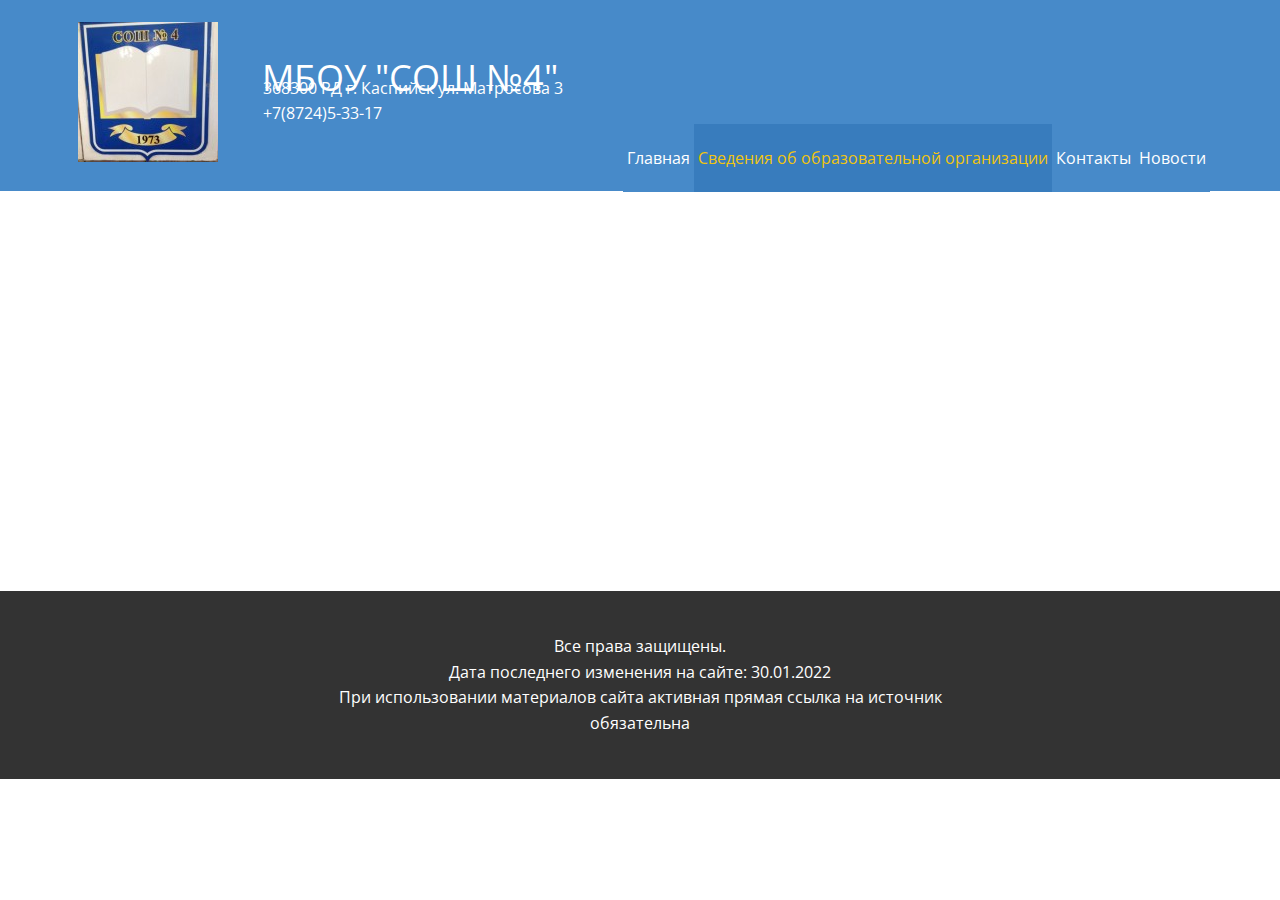
<file: Свед.html>
<!DOCTYPE html>
<html style="font-size: 16px;" lang="ru-RU"><head>
    <meta name="viewport" content="width=device-width, initial-scale=1.0">
    <meta charset="utf-8">
    <meta name="keywords" content="">
    <meta name="description" content="">
    <title>Свед</title>
    <link rel="stylesheet" href="nicepage.css" media="screen">
<link rel="stylesheet" href="Свед.css" media="screen">
    <script class="u-script" type="text/javascript" src="jquery.js" defer=""></script>
    <script class="u-script" type="text/javascript" src="nicepage.js" defer=""></script>
    <meta name="generator" content="Nicepage 5.1.5, nicepage.com">
    <link id="u-theme-google-font" rel="stylesheet" href="https://fonts.googleapis.com/css?family=Roboto:100,100i,300,300i,400,400i,500,500i,700,700i,900,900i|Open+Sans:300,300i,400,400i,500,500i,600,600i,700,700i,800,800i">
    
    
    <script type="application/ld+json">{
		"@context": "http://schema.org",
		"@type": "Organization",
		"name": "Site1",
		"logo": "images/logo.jpg"
}</script>
    <meta name="theme-color" content="#478ac9">
    <meta property="og:title" content="Свед">
    <meta property="og:description" content="">
    <meta property="og:type" content="website">
  </head>
  <body class="u-body u-xl-mode" data-lang="ru"><header class="u-clearfix u-header u-palette-1-base u-header" id="sec-6465"><div class="u-clearfix u-sheet u-sheet-1">
        <a href="https://nicepage.com" class="u-image u-logo u-image-1" data-image-width="140" data-image-height="140">
          <img src="images/logo.jpg" class="u-logo-image u-logo-image-1">
        </a>
        <nav class="u-menu u-menu-one-level u-offcanvas u-menu-1">
          <div class="menu-collapse" style="font-size: 1rem; letter-spacing: 0px;">
            <a class="u-button-style u-custom-color u-custom-left-right-menu-spacing u-custom-padding-bottom u-custom-text-active-color u-custom-text-hover-color u-custom-top-bottom-menu-spacing u-nav-link u-text-active-palette-1-base u-text-hover-palette-2-base" href="#">
              <svg class="u-svg-link" viewBox="0 0 24 24"><use xmlns:xlink="http://www.w3.org/1999/xlink" xlink:href="#menu-hamburger"></use></svg>
              <svg class="u-svg-content" version="1.1" id="menu-hamburger" viewBox="0 0 16 16" x="0px" y="0px" xmlns:xlink="http://www.w3.org/1999/xlink" xmlns="http://www.w3.org/2000/svg"><g><rect y="1" width="16" height="2"></rect><rect y="7" width="16" height="2"></rect><rect y="13" width="16" height="2"></rect>
</g></svg>
            </a>
          </div>
          <div class="u-custom-menu u-nav-container">
            <ul class="u-nav u-unstyled u-nav-1"><li class="u-nav-item"><a class="u-button-style u-nav-link u-palette-1-base u-text-active-palette-3-base u-text-hover-palette-3-base" href="-Главная.html" style="padding: 26px 4px;"> Главная</a>
</li><li class="u-nav-item"><a class="u-button-style u-nav-link u-palette-1-base u-text-active-palette-3-base u-text-hover-palette-3-base" href="Свед.html" style="padding: 26px 4px;">Сведения об образовательной организации</a>
</li><li class="u-nav-item"><a class="u-button-style u-nav-link u-palette-1-base u-text-active-palette-3-base u-text-hover-palette-3-base" href="Контакты.html" style="padding: 26px 4px;">Контакты</a>
</li><li class="u-nav-item"><a class="u-button-style u-nav-link u-palette-1-base u-text-active-palette-3-base u-text-hover-palette-3-base" href="Новости.html" style="padding: 26px 4px;">Новости</a>
</li></ul>
          </div>
          <div class="u-custom-menu u-nav-container-collapse">
            <div class="u-black u-container-style u-inner-container-layout u-opacity u-opacity-95 u-sidenav">
              <div class="u-inner-container-layout u-sidenav-overflow">
                <div class="u-menu-close"></div>
                <ul class="u-align-center u-nav u-popupmenu-items u-unstyled u-nav-2"><li class="u-nav-item"><a class="u-button-style u-nav-link" href="-Главная.html"> Главная</a>
</li><li class="u-nav-item"><a class="u-button-style u-nav-link" href="Свед.html">Сведения об образовательной организации</a>
</li><li class="u-nav-item"><a class="u-button-style u-nav-link" href="Контакты.html">Контакты</a>
</li><li class="u-nav-item"><a class="u-button-style u-nav-link" href="Новости.html">Новости</a>
</li></ul>
              </div>
            </div>
            <div class="u-black u-menu-overlay u-opacity u-opacity-70"></div>
          </div>
        </nav>
        <p class="u-text u-text-1">МБОУ "COШ №4"</p>
        <p class="u-text u-text-2">368300 РД г. Каспийск ул. Матросова 3</p>
        <a href="https://nicepage.com/k/dog-website-templates" class="u-active-none u-border-2 u-border-no-bottom u-border-no-left u-border-no-right u-border-no-top u-border-white u-bottom-left-radius-0 u-bottom-right-radius-0 u-btn u-btn-rectangle u-button-style u-hover-none u-none u-radius-0 u-top-left-radius-0 u-top-right-radius-0 u-btn-1"> +7(8724)5-33-17</a>
      </div></header>
    <section class="u-clearfix u-section-1" id="sec-2f56">
      <div class="u-clearfix u-sheet u-sheet-1"></div>
    </section>
    
    
    <footer class="u-align-center u-clearfix u-footer u-grey-80 u-footer" id="sec-4626"><div class="u-clearfix u-sheet u-valign-middle u-sheet-1">
        <p class="u-text u-text-1">В​се права защищены.<br>Дата последнего изменения на сайте: 30.01.2022<br>При использовании материалов сайта активная прямая ссылка на источник обязательна
        </p>
      </div></footer>
  
</body></html>
</file>
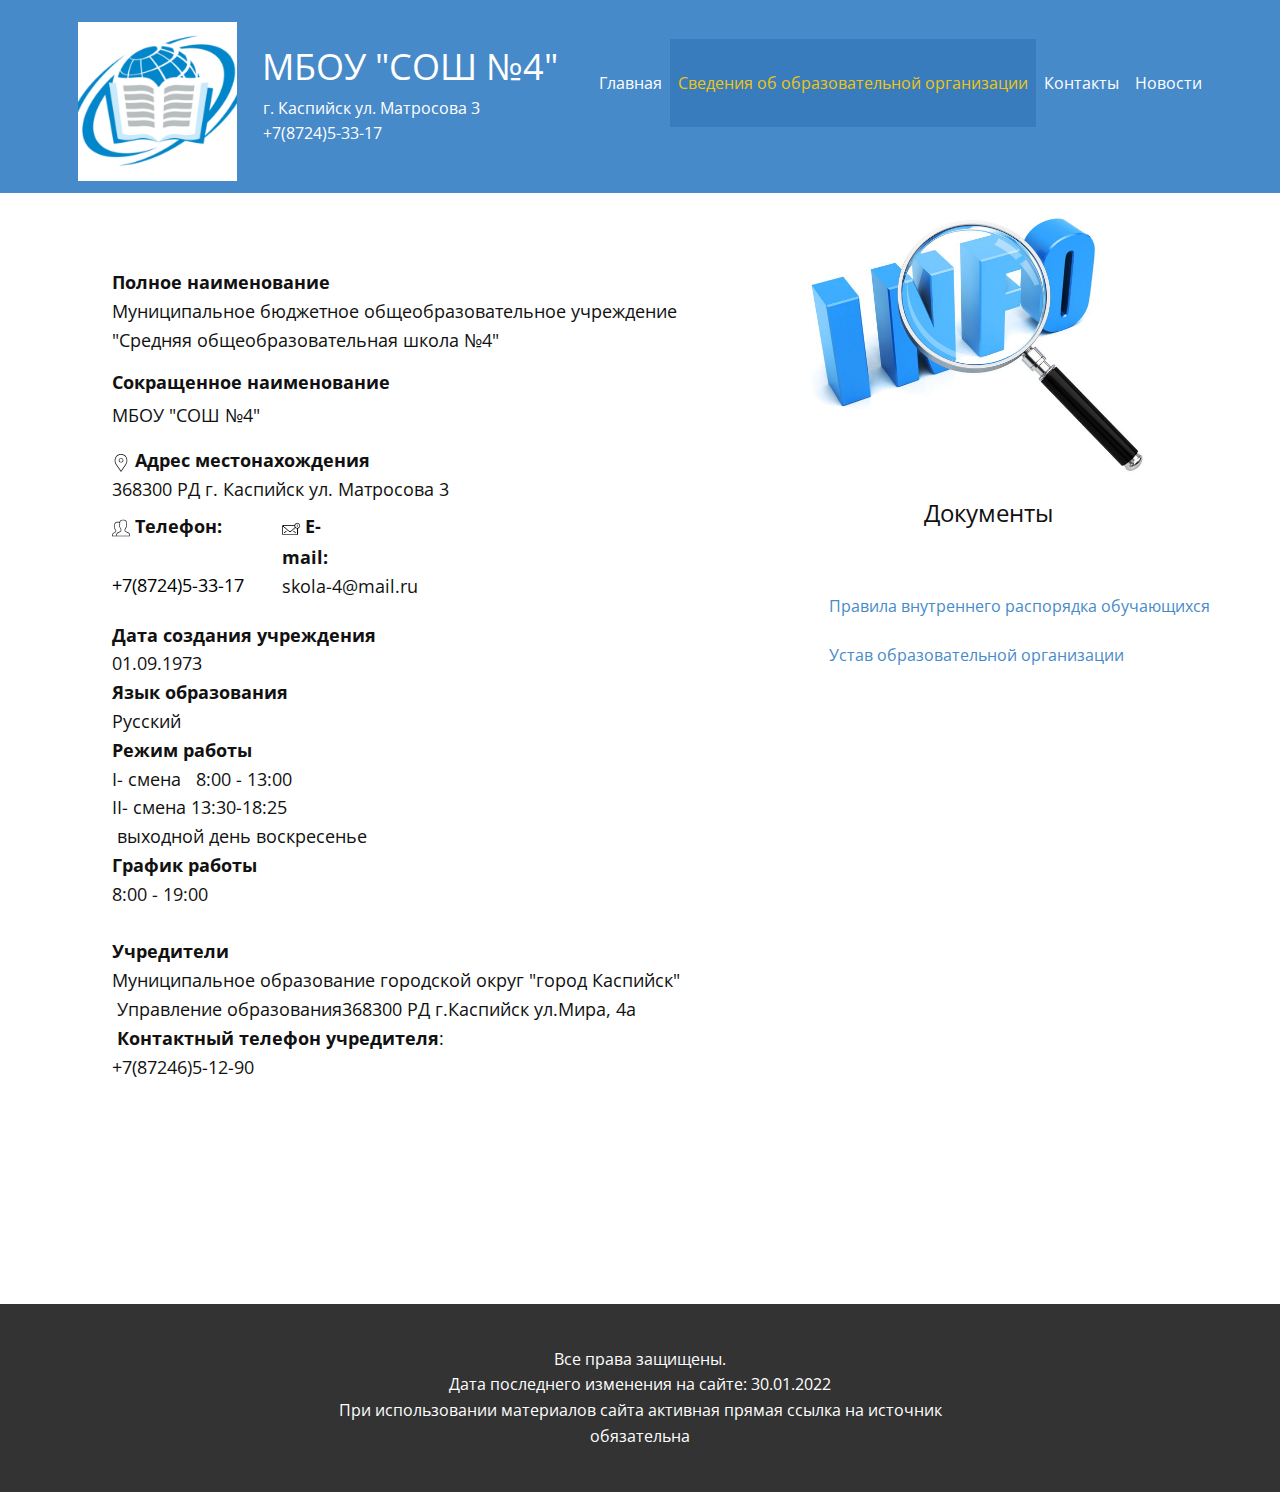
<file: Сведения.html>
<!DOCTYPE html>
<html style="font-size: 16px;" lang="ru-RU"><head>
    <meta name="viewport" content="width=device-width, initial-scale=1.0">
    <meta charset="utf-8">
    <meta name="keywords" content="">
    <meta name="description" content="">
    <title>Сведения</title>
    <link rel="stylesheet" href="nicepage.css" media="screen">
<link rel="stylesheet" href="Сведения.css" media="screen">
    <script class="u-script" type="text/javascript" src="jquery.js" defer=""></script>
    <script class="u-script" type="text/javascript" src="nicepage.js" defer=""></script>
    <meta name="generator" content="Nicepage 5.1.5, nicepage.com">
    <link rel="icon" href="images/favicon1.jpg">
    <link id="u-theme-google-font" rel="stylesheet" href="https://fonts.googleapis.com/css?family=Roboto:100,100i,300,300i,400,400i,500,500i,700,700i,900,900i|Open+Sans:300,300i,400,400i,500,500i,600,600i,700,700i,800,800i">
    
    
    <script type="application/ld+json">{
		"@context": "http://schema.org",
		"@type": "Organization",
		"name": "4school"
}</script>
    <meta name="theme-color" content="#478ac9">
    <meta property="og:title" content="Сведения">
    <meta property="og:description" content="">
    <meta property="og:type" content="website">
  </head>
  <body class="u-body u-xl-mode" data-lang="ru"><header class="u-clearfix u-header u-palette-1-base u-header" id="sec-6465"><div class="u-clearfix u-sheet u-sheet-1">
        <img class="u-image u-image-contain u-image-default u-preserve-proportions u-image-1" src="images/8c0260f2c5a081e863b82d1f51e9111f.jpg" alt="" data-image-width="1600" data-image-height="1600">
        <p class="u-text u-text-1">МБОУ "COШ №4"</p>
        <nav class="u-menu u-menu-one-level u-offcanvas u-menu-1">
          <div class="menu-collapse" style="font-size: 1rem; letter-spacing: 0px;">
            <a class="u-button-style u-custom-color u-custom-hover-color u-custom-left-right-menu-spacing u-custom-padding-bottom u-custom-text-active-color u-custom-text-hover-color u-custom-top-bottom-menu-spacing u-nav-link u-text-active-palette-1-base u-text-hover-palette-2-base" href="#" style="padding: 20px 0px; font-size: calc(1em + 56px);">
              <svg class="u-svg-link" viewBox="0 0 24 24"><use xmlns:xlink="http://www.w3.org/1999/xlink" xlink:href="#menu-hamburger"></use></svg>
              <svg class="u-svg-content" version="1.1" id="menu-hamburger" viewBox="0 0 16 16" x="0px" y="0px" xmlns:xlink="http://www.w3.org/1999/xlink" xmlns="http://www.w3.org/2000/svg"><g><rect y="1" width="16" height="2"></rect><rect y="7" width="16" height="2"></rect><rect y="13" width="16" height="2"></rect>
</g></svg>
            </a>
          </div>
          <div class="u-custom-menu u-nav-container">
            <ul class="u-nav u-unstyled u-nav-1"><li class="u-nav-item"><a class="u-button-style u-nav-link u-palette-1-base u-text-active-palette-3-base u-text-hover-palette-3-base" href="-Главная.html" style="padding: 36px 8px;"> Главная</a>
</li><li class="u-nav-item"><a class="u-button-style u-nav-link u-palette-1-base u-text-active-palette-3-base u-text-hover-palette-3-base" href="Сведения.html" style="padding: 36px 8px;">Сведения об образовательной организации</a>
</li><li class="u-nav-item"><a class="u-button-style u-nav-link u-palette-1-base u-text-active-palette-3-base u-text-hover-palette-3-base" href="Контакты.html" style="padding: 36px 8px;">Контакты</a>
</li><li class="u-nav-item"><a class="u-button-style u-nav-link u-palette-1-base u-text-active-palette-3-base u-text-hover-palette-3-base" href="Новости.html" style="padding: 36px 8px;">Новости</a>
</li></ul>
          </div>
          <div class="u-custom-menu u-nav-container-collapse">
            <div class="u-black u-container-style u-inner-container-layout u-opacity u-opacity-95 u-sidenav">
              <div class="u-inner-container-layout u-sidenav-overflow">
                <div class="u-menu-close"></div>
                <ul class="u-align-center u-nav u-popupmenu-items u-unstyled u-nav-2"><li class="u-nav-item"><a class="u-button-style u-nav-link" href="-Главная.html"> Главная</a>
</li><li class="u-nav-item"><a class="u-button-style u-nav-link" href="Сведения.html">Сведения об образовательной организации</a>
</li><li class="u-nav-item"><a class="u-button-style u-nav-link" href="Контакты.html">Контакты</a>
</li><li class="u-nav-item"><a class="u-button-style u-nav-link" href="Новости.html">Новости</a>
</li></ul>
              </div>
            </div>
            <div class="u-black u-menu-overlay u-opacity u-opacity-70"></div>
          </div>
        </nav>
        <p class="u-text u-text-2">г. Каспийск ул.&nbsp;Матросова 3</p>
        <a href="https://nicepage.com/k/dog-website-templates" class="u-active-none u-border-2 u-border-no-bottom u-border-no-left u-border-no-right u-border-no-top u-border-white u-bottom-left-radius-0 u-bottom-right-radius-0 u-btn u-btn-rectangle u-button-style u-hover-none u-none u-radius-0 u-top-left-radius-0 u-top-right-radius-0 u-btn-1"> +7(8724)5-33-17</a>
      </div></header>
    <section class="u-clearfix u-section-1" id="sec-2f56">
      <div class="u-clearfix u-sheet u-sheet-1">
        <img class="u-image u-image-contain u-image-1" src="images/1_14.jpg" data-image-width="800" data-image-height="600">
        <p class="u-text u-text-default u-text-1">Документы</p>
        <p class="u-text u-text-default u-text-2">Полное наименование </p>
        <p class="u-text u-text-default-lg u-text-default-md u-text-default-xl u-text-3"> Муниципальное бюджетное общеобразовательное учреждение&nbsp;<br>"Средняя общеобразовательная школа №4"
        </p>
        <p class="u-text u-text-4">Сокращенное наименование</p>
        <p class="u-text u-text-5"> МБОУ "СОШ №4"</p>
        <p class="u-text u-text-6"><span class="u-icon"><svg class="u-svg-content" viewBox="0 0 54.757 54.757" x="0px" y="0px" style="width: 1em; height: 1em;"><g><path d="M27.557,12c-3.859,0-7,3.141-7,7s3.141,7,7,7s7-3.141,7-7S31.416,12,27.557,12z M27.557,24c-2.757,0-5-2.243-5-5
		s2.243-5,5-5s5,2.243,5,5S30.314,24,27.557,24z"></path><path d="M40.94,5.617C37.318,1.995,32.502,0,27.38,0c-5.123,0-9.938,1.995-13.56,5.617c-6.703,6.702-7.536,19.312-1.804,26.952
		L27.38,54.757L42.721,32.6C48.476,24.929,47.643,12.319,40.94,5.617z M41.099,31.431L27.38,51.243L13.639,31.4
		C8.44,24.468,9.185,13.08,15.235,7.031C18.479,3.787,22.792,2,27.38,2s8.901,1.787,12.146,5.031
		C45.576,13.08,46.321,24.468,41.099,31.431z"></path>
</g></svg><img></span>&nbsp;​Адрес местонахождения
        </p>
        <p class="u-text u-text-7"> 368300 РД г. Каспийск ул. Матросова 3</p>
        <p class="u-text u-text-8"><span class="u-icon"><svg class="u-svg-content" viewBox="0 0 60 60" x="0px" y="0px" style="width: 1em; height: 1em;"><path d="M55.014,45.389l-9.553-4.776C44.56,40.162,44,39.256,44,38.248v-3.381c0.229-0.28,0.47-0.599,0.719-0.951
	c1.239-1.75,2.232-3.698,2.954-5.799C49.084,27.47,50,26.075,50,24.5v-4c0-0.963-0.36-1.896-1-2.625v-5.319
	c0.056-0.55,0.276-3.824-2.092-6.525C44.854,3.688,41.521,2.5,37,2.5s-7.854,1.188-9.908,3.53c-1.435,1.637-1.918,3.481-2.064,4.805
	C23.314,9.949,21.294,9.5,19,9.5c-10.389,0-10.994,8.855-11,9v4.579c-0.648,0.706-1,1.521-1,2.33v3.454
	c0,1.079,0.483,2.085,1.311,2.765c0.825,3.11,2.854,5.46,3.644,6.285v2.743c0,0.787-0.428,1.509-1.171,1.915l-6.653,4.173
	C1.583,48.134,0,50.801,0,53.703V57.5h14h2h44v-4.043C60,50.019,58.089,46.927,55.014,45.389z M14,53.262V55.5H2v-1.797
	c0-2.17,1.184-4.164,3.141-5.233l6.652-4.173c1.333-0.727,2.161-2.121,2.161-3.641v-3.591l-0.318-0.297
	c-0.026-0.024-2.683-2.534-3.468-5.955l-0.091-0.396l-0.342-0.22C9.275,29.899,9,29.4,9,28.863v-3.454
	c0-0.36,0.245-0.788,0.671-1.174L10,23.938l-0.002-5.38C10.016,18.271,10.537,11.5,19,11.5c2.393,0,4.408,0.553,6,1.644v4.731
	c-0.64,0.729-1,1.662-1,2.625v4c0,0.304,0.035,0.603,0.101,0.893c0.027,0.116,0.081,0.222,0.118,0.334
	c0.055,0.168,0.099,0.341,0.176,0.5c0.001,0.002,0.002,0.003,0.003,0.005c0.256,0.528,0.629,1,1.099,1.377
	c0.005,0.019,0.011,0.036,0.016,0.054c0.06,0.229,0.123,0.457,0.191,0.68l0.081,0.261c0.014,0.046,0.031,0.093,0.046,0.139
	c0.035,0.108,0.069,0.215,0.105,0.321c0.06,0.175,0.123,0.356,0.196,0.553c0.031,0.082,0.065,0.156,0.097,0.237
	c0.082,0.209,0.164,0.411,0.25,0.611c0.021,0.048,0.039,0.1,0.06,0.147l0.056,0.126c0.026,0.058,0.053,0.11,0.079,0.167
	c0.098,0.214,0.194,0.421,0.294,0.621c0.016,0.032,0.031,0.067,0.047,0.099c0.063,0.125,0.126,0.243,0.189,0.363
	c0.108,0.206,0.214,0.4,0.32,0.588c0.052,0.092,0.103,0.182,0.154,0.269c0.144,0.246,0.281,0.472,0.414,0.682
	c0.029,0.045,0.057,0.092,0.085,0.135c0.242,0.375,0.452,0.679,0.626,0.916c0.046,0.063,0.086,0.117,0.125,0.17
	c0.022,0.029,0.052,0.071,0.071,0.097v3.309c0,0.968-0.528,1.856-1.377,2.32l-2.646,1.443l-0.461-0.041l-0.188,0.395l-5.626,3.069
	C15.801,46.924,14,49.958,14,53.262z M58,55.5H16v-2.238c0-2.571,1.402-4.934,3.659-6.164l8.921-4.866
	C30.073,41.417,31,39.854,31,38.155v-4.018v-0.001l-0.194-0.232l-0.038-0.045c-0.002-0.003-0.064-0.078-0.165-0.21
	c-0.006-0.008-0.012-0.016-0.019-0.024c-0.053-0.069-0.115-0.152-0.186-0.251c-0.001-0.002-0.002-0.003-0.003-0.005
	c-0.149-0.207-0.336-0.476-0.544-0.8c-0.005-0.007-0.009-0.015-0.014-0.022c-0.098-0.153-0.202-0.32-0.308-0.497
	c-0.008-0.013-0.016-0.026-0.024-0.04c-0.226-0.379-0.466-0.808-0.705-1.283c0,0-0.001-0.001-0.001-0.002
	c-0.127-0.255-0.254-0.523-0.378-0.802l0,0c-0.017-0.039-0.035-0.077-0.052-0.116h0c-0.055-0.125-0.11-0.256-0.166-0.391
	c-0.02-0.049-0.04-0.1-0.06-0.15c-0.052-0.131-0.105-0.263-0.161-0.414c-0.102-0.272-0.198-0.556-0.29-0.849l-0.055-0.178
	c-0.006-0.02-0.013-0.04-0.019-0.061c-0.094-0.316-0.184-0.639-0.26-0.971l-0.091-0.396l-0.341-0.22
	C26.346,25.803,26,25.176,26,24.5v-4c0-0.561,0.238-1.084,0.67-1.475L27,18.728V12.5v-0.354l-0.027-0.021
	c-0.034-0.722,0.009-2.935,1.623-4.776C30.253,5.458,33.081,4.5,37,4.5c3.905,0,6.727,0.951,8.386,2.828
	c1.947,2.201,1.625,5.017,1.623,5.041L47,18.728l0.33,0.298C47.762,19.416,48,19.939,48,20.5v4c0,0.873-0.572,1.637-1.422,1.899
	l-0.498,0.153l-0.16,0.495c-0.669,2.081-1.622,4.003-2.834,5.713c-0.297,0.421-0.586,0.794-0.837,1.079L42,34.123v4.125
	c0,1.77,0.983,3.361,2.566,4.153l9.553,4.776C56.513,48.374,58,50.78,58,53.457V55.5z"></path></svg><img></span>&nbsp;​Телефон:
        </p>
        <p class="u-text u-text-9"><span class="u-file-icon u-icon"><img src="images/1060421.png" alt=""></span>&nbsp;E-mail:<br>
        </p>
        <a href="https://nicepage.com/k/dog-website-templates" class="u-active-none u-border-2 u-border-no-bottom u-border-no-left u-border-no-right u-border-no-top u-border-white u-bottom-left-radius-0 u-bottom-right-radius-0 u-btn u-btn-rectangle u-button-style u-hover-none u-none u-radius-0 u-text-black u-top-left-radius-0 u-top-right-radius-0 u-btn-1"> +7(8724)5-33-17</a>
        <p class="u-text u-text-10"> skola-4@mail.ru</p>
        <p class="u-text u-text-default-lg u-text-default-md u-text-default-sm u-text-default-xl u-text-11">
          <a class="u-active-none u-border-none u-btn u-button-link u-button-style u-file-link u-hover-none u-none u-text-palette-1-base u-btn-2" href="files/460d0448-a8cd-7104-e27a-9700ba07a125.doc"> Правила внутреннего распорядка обучающихся</a>
        </p>
        <p class="u-text u-text-default-lg u-text-default-md u-text-default-xl u-text-12">
          <span style="font-weight: 700;">Дата<span style="font-weight: 700;">
              <span style="font-weight: 400;"></span>
            </span> создания учреждения
          </span>&nbsp; &nbsp;<br>01.09.1973<br>
          <span style="font-weight: 700;">Язык образования</span>&nbsp;&nbsp;<br>Русский<br>
          <span style="font-weight: 700;">Режим работы</span>&nbsp;<br>I- смена&nbsp; &nbsp;8:00 - 13:00<br>II- смена 13:30-18:25<br>&nbsp;выходной день воскресенье<br>
          <span style="font-weight: 700;">График работы</span>&nbsp;<br>8:00 - 19:00<br>
          <br>
          <span style="font-weight: 700;">Учредители</span>&nbsp; &nbsp; &nbsp;<br>Муниципальное образование городской округ "город Каспийск"&nbsp;<br>&nbsp;Управление образования368300 РД г.Каспийск ул.Мира, 4а<br>&nbsp;<span style="font-weight: 700;">Контактный телефон учредителя</span>:&nbsp;<br>+7(87246)5-12-90 
        </p>
        <p class="u-text u-text-default u-text-13">
          <a class="u-active-none u-border-none u-btn u-button-link u-button-style u-file-link u-hover-none u-none u-text-palette-1-base u-btn-3" href="files/USTAV15-16_003.docx">Устав образовательной организации<br>
            <br>
          </a>
        </p>
      </div>
    </section>
    
    
    <footer class="u-align-center u-clearfix u-footer u-grey-80 u-footer" id="sec-4626"><div class="u-clearfix u-sheet u-valign-middle u-sheet-1">
        <p class="u-text u-text-1">В​се права защищены.<br>Дата последнего изменения на сайте: 30.01.2022<br>При использовании материалов сайта активная прямая ссылка на источник обязательна
        </p>
      </div></footer>
  
</body></html>
</file>
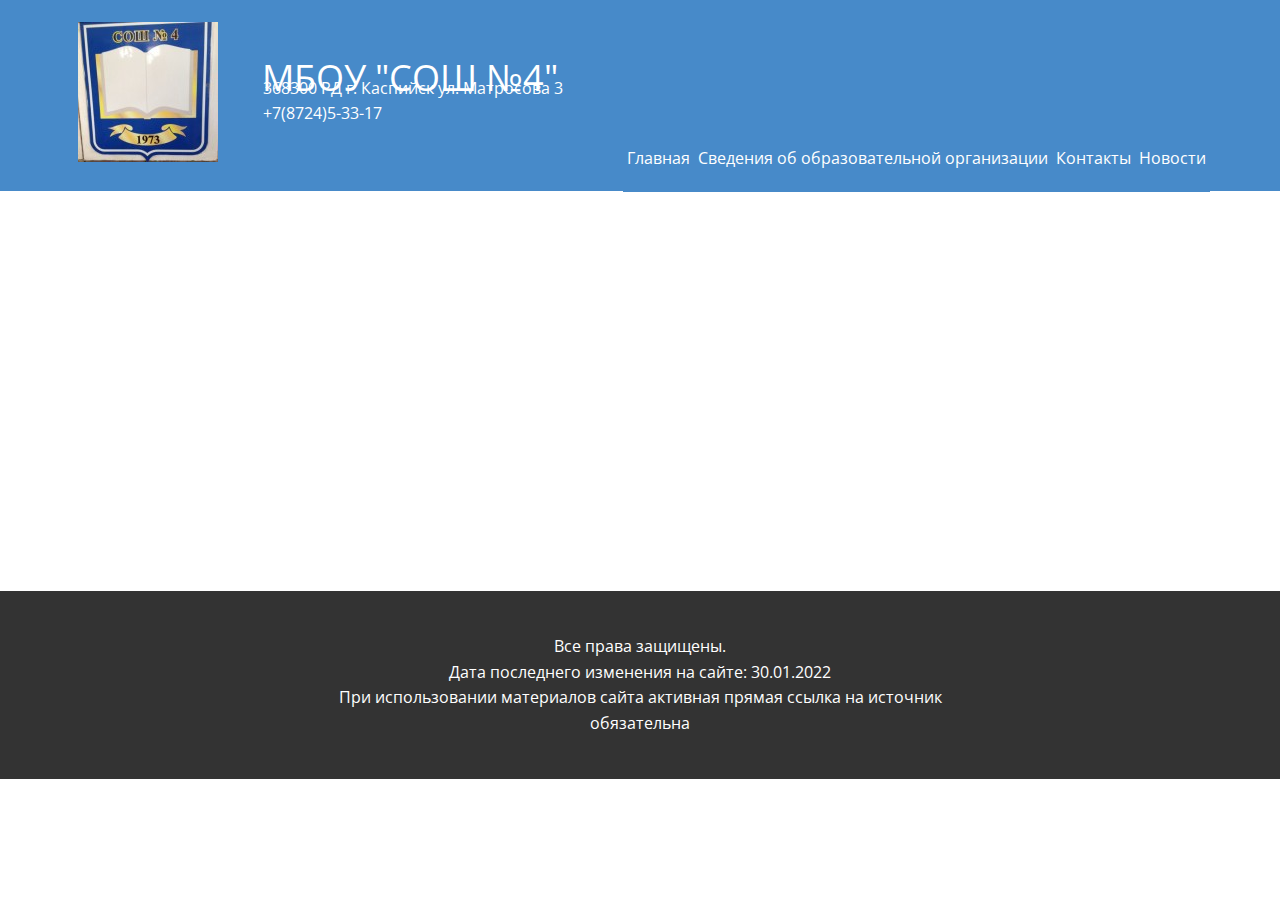
<file: Страница-2.html>
<!DOCTYPE html>
<html style="font-size: 16px;" lang="ru-RU"><head>
    <meta name="viewport" content="width=device-width, initial-scale=1.0">
    <meta charset="utf-8">
    <meta name="keywords" content="">
    <meta name="description" content="">
    <title>Страница 2</title>
    <link rel="stylesheet" href="nicepage.css" media="screen">
<link rel="stylesheet" href="Страница-2.css" media="screen">
    <script class="u-script" type="text/javascript" src="jquery.js" defer=""></script>
    <script class="u-script" type="text/javascript" src="nicepage.js" defer=""></script>
    <meta name="generator" content="Nicepage 5.1.5, nicepage.com">
    <link id="u-theme-google-font" rel="stylesheet" href="https://fonts.googleapis.com/css?family=Roboto:100,100i,300,300i,400,400i,500,500i,700,700i,900,900i|Open+Sans:300,300i,400,400i,500,500i,600,600i,700,700i,800,800i">
    
    
    <script type="application/ld+json">{
		"@context": "http://schema.org",
		"@type": "Organization",
		"name": "Site1",
		"logo": "images/logo.jpg"
}</script>
    <meta name="theme-color" content="#478ac9">
    <meta property="og:title" content="Страница 2">
    <meta property="og:description" content="">
    <meta property="og:type" content="website">
  </head>
  <body class="u-body u-xl-mode" data-lang="ru"><header class="u-clearfix u-header u-palette-1-base u-header" id="sec-6465"><div class="u-clearfix u-sheet u-sheet-1">
        <a href="https://nicepage.com" class="u-image u-logo u-image-1" data-image-width="140" data-image-height="140">
          <img src="images/logo.jpg" class="u-logo-image u-logo-image-1">
        </a>
        <nav class="u-menu u-menu-one-level u-offcanvas u-menu-1">
          <div class="menu-collapse" style="font-size: 1rem; letter-spacing: 0px;">
            <a class="u-button-style u-custom-color u-custom-left-right-menu-spacing u-custom-padding-bottom u-custom-text-active-color u-custom-text-hover-color u-custom-top-bottom-menu-spacing u-nav-link u-text-active-palette-1-base u-text-hover-palette-2-base" href="#">
              <svg class="u-svg-link" viewBox="0 0 24 24"><use xmlns:xlink="http://www.w3.org/1999/xlink" xlink:href="#menu-hamburger"></use></svg>
              <svg class="u-svg-content" version="1.1" id="menu-hamburger" viewBox="0 0 16 16" x="0px" y="0px" xmlns:xlink="http://www.w3.org/1999/xlink" xmlns="http://www.w3.org/2000/svg"><g><rect y="1" width="16" height="2"></rect><rect y="7" width="16" height="2"></rect><rect y="13" width="16" height="2"></rect>
</g></svg>
            </a>
          </div>
          <div class="u-custom-menu u-nav-container">
            <ul class="u-nav u-unstyled u-nav-1"><li class="u-nav-item"><a class="u-button-style u-nav-link u-palette-1-base u-text-active-palette-3-base u-text-hover-palette-3-base" href="-Главная.html" style="padding: 26px 4px;"> Главная</a>
</li><li class="u-nav-item"><a class="u-button-style u-nav-link u-palette-1-base u-text-active-palette-3-base u-text-hover-palette-3-base" style="padding: 26px 4px;">Сведения об образовательной организации</a>
</li><li class="u-nav-item"><a class="u-button-style u-nav-link u-palette-1-base u-text-active-palette-3-base u-text-hover-palette-3-base" href="Контакты.html" style="padding: 26px 4px;">Контакты</a>
</li><li class="u-nav-item"><a class="u-button-style u-nav-link u-palette-1-base u-text-active-palette-3-base u-text-hover-palette-3-base" href="Новости.html" style="padding: 26px 4px;">Новости</a>
</li></ul>
          </div>
          <div class="u-custom-menu u-nav-container-collapse">
            <div class="u-black u-container-style u-inner-container-layout u-opacity u-opacity-95 u-sidenav">
              <div class="u-inner-container-layout u-sidenav-overflow">
                <div class="u-menu-close"></div>
                <ul class="u-align-center u-nav u-popupmenu-items u-unstyled u-nav-2"><li class="u-nav-item"><a class="u-button-style u-nav-link" href="-Главная.html"> Главная</a>
</li><li class="u-nav-item"><a class="u-button-style u-nav-link">Сведения об образовательной организации</a>
</li><li class="u-nav-item"><a class="u-button-style u-nav-link" href="Контакты.html">Контакты</a>
</li><li class="u-nav-item"><a class="u-button-style u-nav-link" href="Новости.html">Новости</a>
</li></ul>
              </div>
            </div>
            <div class="u-black u-menu-overlay u-opacity u-opacity-70"></div>
          </div>
        </nav>
        <p class="u-text u-text-1">МБОУ "COШ №4"</p>
        <p class="u-text u-text-2">368300 РД г. Каспийск ул. Матросова 3</p>
        <a href="https://nicepage.com/k/dog-website-templates" class="u-active-none u-border-2 u-border-no-bottom u-border-no-left u-border-no-right u-border-no-top u-border-white u-bottom-left-radius-0 u-bottom-right-radius-0 u-btn u-btn-rectangle u-button-style u-hover-none u-none u-radius-0 u-top-left-radius-0 u-top-right-radius-0 u-btn-1"> +7(8724)5-33-17</a>
      </div></header>
    <section class="u-clearfix u-section-1" id="sec-2f56">
      <div class="u-clearfix u-sheet u-sheet-1"></div>
    </section>
    
    
    <footer class="u-align-center u-clearfix u-footer u-grey-80 u-footer" id="sec-4626"><div class="u-clearfix u-sheet u-valign-middle u-sheet-1">
        <p class="u-text u-text-1">В​се права защищены.<br>Дата последнего изменения на сайте: 30.01.2022<br>При использовании материалов сайта активная прямая ссылка на источник обязательна
        </p>
      </div></footer>
  
</body></html>
</file>
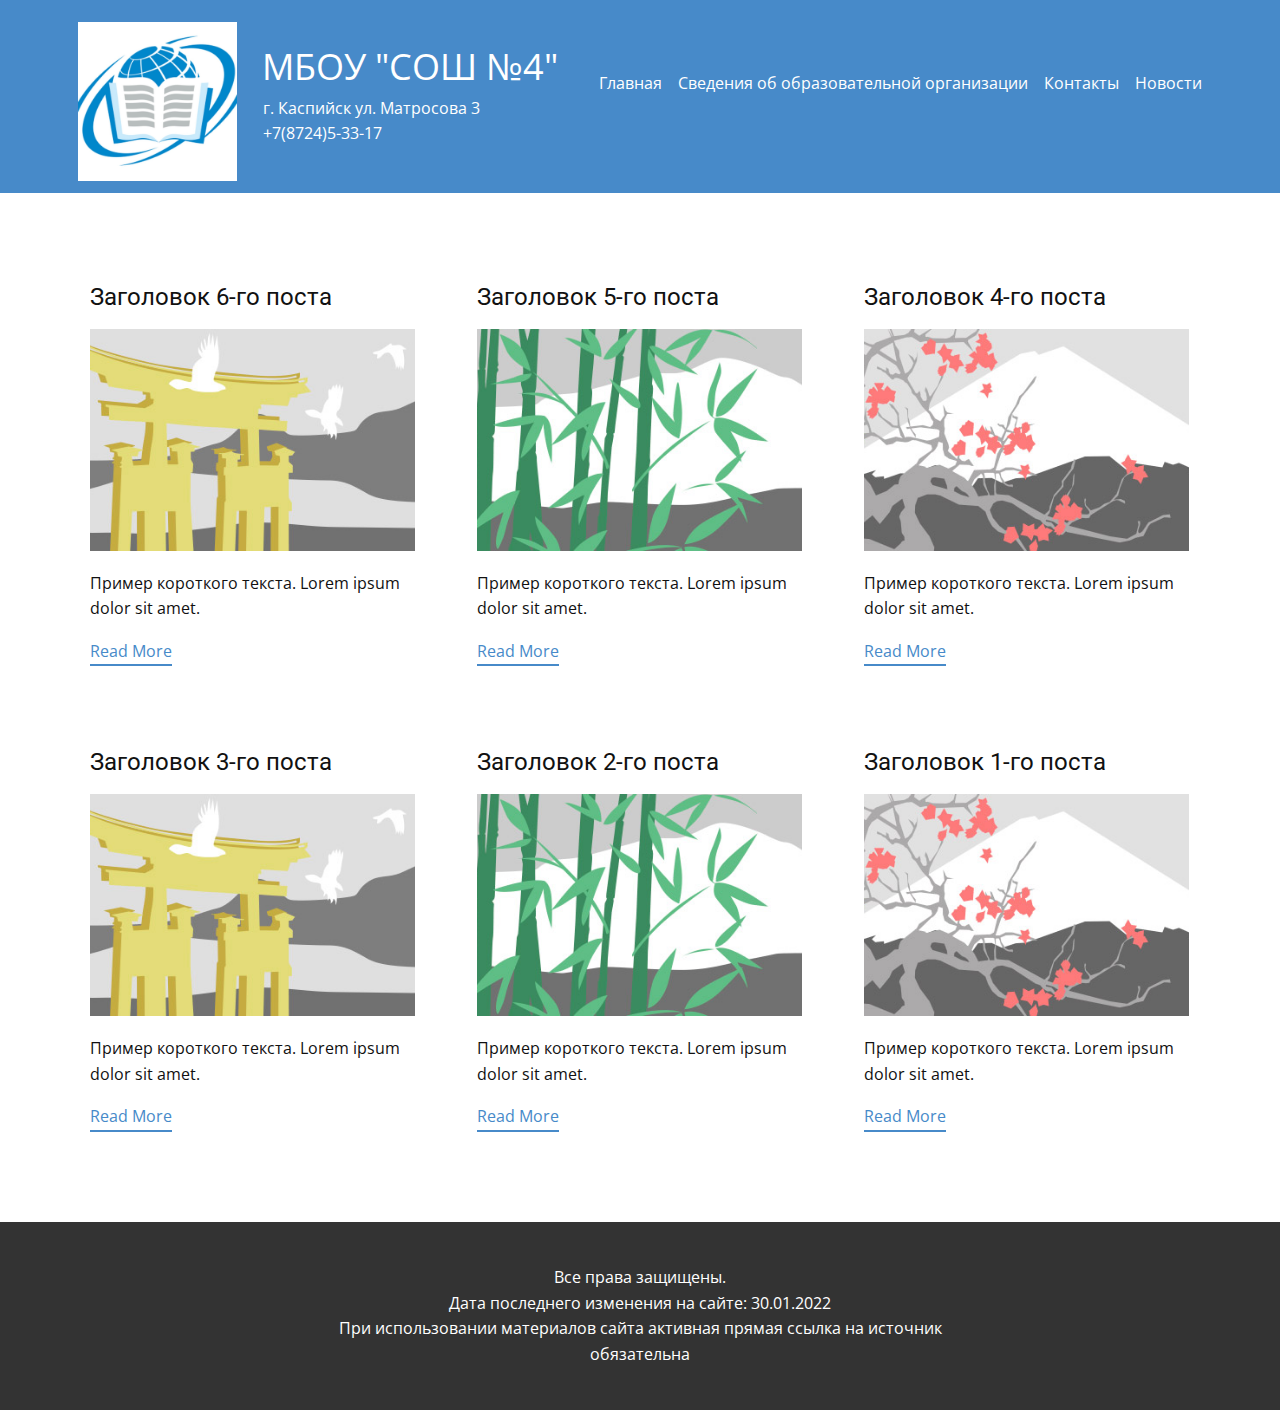
<file: blog/blog.html>
<!DOCTYPE html>
<html style="font-size: 16px;" lang="ru-RU"><head>
    <meta name="viewport" content="width=device-width, initial-scale=1.0">
    <meta charset="utf-8">
    <meta name="keywords" content="">
    <meta name="description" content="">
    <title>Blog Template</title>
    <link rel="stylesheet" href="../nicepage.css" media="screen">
<link rel="stylesheet" href="../Blog-Template.css" media="screen">
    <script class="u-script" type="text/javascript" src="../jquery.js" defer=""></script>
    <script class="u-script" type="text/javascript" src="../nicepage.js" defer=""></script>
    <meta name="generator" content="Nicepage 5.1.5, nicepage.com">
    <link rel="icon" href="../images/favicon1.jpg">
    <link id="u-theme-google-font" rel="stylesheet" href="https://fonts.googleapis.com/css?family=Roboto:100,100i,300,300i,400,400i,500,500i,700,700i,900,900i|Open+Sans:300,300i,400,400i,500,500i,600,600i,700,700i,800,800i">
    
    
    <script type="application/ld+json">{
		"@context": "http://schema.org",
		"@type": "Organization",
		"name": "4school"
}</script>
    <meta name="theme-color" content="#478ac9">
  </head>
  <body class="u-body u-xl-mode" data-lang="ru"><header class="u-clearfix u-header u-palette-1-base u-header" id="sec-6465"><div class="u-clearfix u-sheet u-sheet-1">
        <img class="u-image u-image-contain u-image-default u-preserve-proportions u-image-1" src="../images/8c0260f2c5a081e863b82d1f51e9111f.jpg" alt="" data-image-width="1600" data-image-height="1600">
        <p class="u-text u-text-1">МБОУ "COШ №4"</p>
        <nav class="u-menu u-menu-one-level u-offcanvas u-menu-1">
          <div class="menu-collapse" style="font-size: 1rem; letter-spacing: 0px;">
            <a class="u-button-style u-custom-color u-custom-hover-color u-custom-left-right-menu-spacing u-custom-padding-bottom u-custom-text-active-color u-custom-text-hover-color u-custom-top-bottom-menu-spacing u-nav-link u-text-active-palette-1-base u-text-hover-palette-2-base" href="#" style="padding: 20px 0px; font-size: calc(1em + 56px);">
              <svg class="u-svg-link" viewBox="0 0 24 24"><use xmlns:xlink="http://www.w3.org/1999/xlink" xlink:href="#menu-hamburger"></use></svg>
              <svg class="u-svg-content" version="1.1" id="menu-hamburger" viewBox="0 0 16 16" x="0px" y="0px" xmlns:xlink="http://www.w3.org/1999/xlink" xmlns="http://www.w3.org/2000/svg"><g><rect y="1" width="16" height="2"></rect><rect y="7" width="16" height="2"></rect><rect y="13" width="16" height="2"></rect>
</g></svg>
            </a>
          </div>
          <div class="u-custom-menu u-nav-container">
            <ul class="u-nav u-unstyled u-nav-1"><li class="u-nav-item"><a class="u-button-style u-nav-link u-palette-1-base u-text-active-palette-3-base u-text-hover-palette-3-base" href="../-Главная.html" style="padding: 36px 8px;"> Главная</a>
</li><li class="u-nav-item"><a class="u-button-style u-nav-link u-palette-1-base u-text-active-palette-3-base u-text-hover-palette-3-base" href="../Сведения.html" style="padding: 36px 8px;">Сведения об образовательной организации</a>
</li><li class="u-nav-item"><a class="u-button-style u-nav-link u-palette-1-base u-text-active-palette-3-base u-text-hover-palette-3-base" href="../Контакты.html" style="padding: 36px 8px;">Контакты</a>
</li><li class="u-nav-item"><a class="u-button-style u-nav-link u-palette-1-base u-text-active-palette-3-base u-text-hover-palette-3-base" href="../Новости.html" style="padding: 36px 8px;">Новости</a>
</li></ul>
          </div>
          <div class="u-custom-menu u-nav-container-collapse">
            <div class="u-black u-container-style u-inner-container-layout u-opacity u-opacity-95 u-sidenav">
              <div class="u-inner-container-layout u-sidenav-overflow">
                <div class="u-menu-close"></div>
                <ul class="u-align-center u-nav u-popupmenu-items u-unstyled u-nav-2"><li class="u-nav-item"><a class="u-button-style u-nav-link" href="../-Главная.html"> Главная</a>
</li><li class="u-nav-item"><a class="u-button-style u-nav-link" href="../Сведения.html">Сведения об образовательной организации</a>
</li><li class="u-nav-item"><a class="u-button-style u-nav-link" href="../Контакты.html">Контакты</a>
</li><li class="u-nav-item"><a class="u-button-style u-nav-link" href="../Новости.html">Новости</a>
</li></ul>
              </div>
            </div>
            <div class="u-black u-menu-overlay u-opacity u-opacity-70"></div>
          </div>
        </nav>
        <p class="u-text u-text-2">г. Каспийск ул.&nbsp;Матросова 3</p>
        <a href="https://nicepage.com/k/dog-website-templates" class="u-active-none u-border-2 u-border-no-bottom u-border-no-left u-border-no-right u-border-no-top u-border-white u-bottom-left-radius-0 u-bottom-right-radius-0 u-btn u-btn-rectangle u-button-style u-hover-none u-none u-radius-0 u-top-left-radius-0 u-top-right-radius-0 u-btn-1"> +7(8724)5-33-17</a>
      </div></header>
    <section class="u-clearfix u-section-1" id="sec-babd">
      <div class="u-clearfix u-sheet u-valign-middle u-sheet-1"><!--blog--><!--blog_options_json--><!--{"type":"Recent","source":"","tags":"","count":""}--><!--/blog_options_json-->
        <div class="u-blog u-expanded-width u-repeater u-repeater-1"><!--blog_post-->
          <div class="u-blog-post u-container-style u-repeater-item u-white u-repeater-item-1">
            <div class="u-container-layout u-similar-container u-valign-top u-container-layout-1"><!--blog_post_header-->
              <h4 class="u-blog-control u-text u-text-1">
                <a class="u-post-header-link" href="../blog/пост-5.html">Заголовок 6-го поста</a>
              </h4><!--/blog_post_header--><!--blog_post_image-->
              <a class="u-post-header-link" href="../blog/пост-5.html"><img alt="" class="u-blog-control u-expanded-width u-image u-image-default u-image-1" src="../images/8ad73f3c.jpeg"></a><!--/blog_post_image--><!--blog_post_content-->
              <div class="u-blog-control u-post-content u-text u-text-2 fr-view">Пример короткого текста. Lorem ipsum dolor sit amet.</div><!--/blog_post_content--><!--blog_post_readmore-->
              <a href="../blog/пост-5.html" class="u-blog-control u-border-2 u-border-palette-1-base u-btn u-btn-rectangle u-button-style u-none u-btn-1"><!--blog_post_readmore_content--><!--options_json--><!--{"content":"Read More","defaultValue":"Читать дальше"}--><!--/options_json-->Read More<!--/blog_post_readmore_content--></a><!--/blog_post_readmore-->
            </div>
          </div><div class="u-blog-post u-container-style u-repeater-item u-video-cover u-white">
            <div class="u-container-layout u-similar-container u-valign-top u-container-layout-2"><!--blog_post_header-->
              <h4 class="u-blog-control u-text u-text-3">
                <a class="u-post-header-link" href="../blog/пост-4.html">Заголовок 5-го поста</a>
              </h4><!--/blog_post_header--><!--blog_post_image-->
              <a class="u-post-header-link" href="../blog/пост-4.html"><img alt="" class="u-blog-control u-expanded-width u-image u-image-default u-image-2" src="../images/68f64b9d.jpeg"></a><!--/blog_post_image--><!--blog_post_content-->
              <div class="u-blog-control u-post-content u-text u-text-4 fr-view">Пример короткого текста. Lorem ipsum dolor sit amet.</div><!--/blog_post_content--><!--blog_post_readmore-->
              <a href="../blog/пост-4.html" class="u-blog-control u-border-2 u-border-palette-1-base u-btn u-btn-rectangle u-button-style u-none u-btn-2"><!--blog_post_readmore_content--><!--options_json--><!--{"content":"Read More","defaultValue":"Читать дальше"}--><!--/options_json-->Read More<!--/blog_post_readmore_content--></a><!--/blog_post_readmore-->
            </div>
          </div><div class="u-blog-post u-container-style u-repeater-item u-video-cover u-white">
            <div class="u-container-layout u-similar-container u-valign-top u-container-layout-3"><!--blog_post_header-->
              <h4 class="u-blog-control u-text u-text-5">
                <a class="u-post-header-link" href="../blog/пост-3.html">Заголовок 4-го поста</a>
              </h4><!--/blog_post_header--><!--blog_post_image-->
              <a class="u-post-header-link" href="../blog/пост-3.html"><img alt="" class="u-blog-control u-expanded-width u-image u-image-default u-image-3" src="../images/0fd3416c.jpeg"></a><!--/blog_post_image--><!--blog_post_content-->
              <div class="u-blog-control u-post-content u-text u-text-6 fr-view">Пример короткого текста. Lorem ipsum dolor sit amet.</div><!--/blog_post_content--><!--blog_post_readmore-->
              <a href="../blog/пост-3.html" class="u-blog-control u-border-2 u-border-palette-1-base u-btn u-btn-rectangle u-button-style u-none u-btn-3"><!--blog_post_readmore_content--><!--options_json--><!--{"content":"Read More","defaultValue":"Читать дальше"}--><!--/options_json-->Read More<!--/blog_post_readmore_content--></a><!--/blog_post_readmore-->
            </div>
          </div><div class="u-blog-post u-container-style u-repeater-item u-white u-repeater-item-1">
            <div class="u-container-layout u-similar-container u-valign-top u-container-layout-1"><!--blog_post_header-->
              <h4 class="u-blog-control u-text u-text-1">
                <a class="u-post-header-link" href="../blog/пост-2.html">Заголовок 3-го поста</a>
              </h4><!--/blog_post_header--><!--blog_post_image-->
              <a class="u-post-header-link" href="../blog/пост-2.html"><img alt="" class="u-blog-control u-expanded-width u-image u-image-default u-image-1" src="../images/8ad73f3c.jpeg"></a><!--/blog_post_image--><!--blog_post_content-->
              <div class="u-blog-control u-post-content u-text u-text-2 fr-view">Пример короткого текста. Lorem ipsum dolor sit amet.</div><!--/blog_post_content--><!--blog_post_readmore-->
              <a href="../blog/пост-2.html" class="u-blog-control u-border-2 u-border-palette-1-base u-btn u-btn-rectangle u-button-style u-none u-btn-1"><!--blog_post_readmore_content--><!--options_json--><!--{"content":"Read More","defaultValue":"Читать дальше"}--><!--/options_json-->Read More<!--/blog_post_readmore_content--></a><!--/blog_post_readmore-->
            </div>
          </div><div class="u-blog-post u-container-style u-repeater-item u-video-cover u-white">
            <div class="u-container-layout u-similar-container u-valign-top u-container-layout-2"><!--blog_post_header-->
              <h4 class="u-blog-control u-text u-text-3">
                <a class="u-post-header-link" href="../blog/пост-1.html">Заголовок 2-го поста</a>
              </h4><!--/blog_post_header--><!--blog_post_image-->
              <a class="u-post-header-link" href="../blog/пост-1.html"><img alt="" class="u-blog-control u-expanded-width u-image u-image-default u-image-2" src="../images/68f64b9d.jpeg"></a><!--/blog_post_image--><!--blog_post_content-->
              <div class="u-blog-control u-post-content u-text u-text-4 fr-view">Пример короткого текста. Lorem ipsum dolor sit amet.</div><!--/blog_post_content--><!--blog_post_readmore-->
              <a href="../blog/пост-1.html" class="u-blog-control u-border-2 u-border-palette-1-base u-btn u-btn-rectangle u-button-style u-none u-btn-2"><!--blog_post_readmore_content--><!--options_json--><!--{"content":"Read More","defaultValue":"Читать дальше"}--><!--/options_json-->Read More<!--/blog_post_readmore_content--></a><!--/blog_post_readmore-->
            </div>
          </div><div class="u-blog-post u-container-style u-repeater-item u-video-cover u-white">
            <div class="u-container-layout u-similar-container u-valign-top u-container-layout-3"><!--blog_post_header-->
              <h4 class="u-blog-control u-text u-text-5">
                <a class="u-post-header-link" href="../blog/пост.html">Заголовок 1-го поста</a>
              </h4><!--/blog_post_header--><!--blog_post_image-->
              <a class="u-post-header-link" href="../blog/пост.html"><img alt="" class="u-blog-control u-expanded-width u-image u-image-default u-image-3" src="../images/0fd3416c.jpeg"></a><!--/blog_post_image--><!--blog_post_content-->
              <div class="u-blog-control u-post-content u-text u-text-6 fr-view">Пример короткого текста. Lorem ipsum dolor sit amet.</div><!--/blog_post_content--><!--blog_post_readmore-->
              <a href="../blog/пост.html" class="u-blog-control u-border-2 u-border-palette-1-base u-btn u-btn-rectangle u-button-style u-none u-btn-3"><!--blog_post_readmore_content--><!--options_json--><!--{"content":"Read More","defaultValue":"Читать дальше"}--><!--/options_json-->Read More<!--/blog_post_readmore_content--></a><!--/blog_post_readmore-->
            </div>
          </div><!--/blog_post--><!--blog_post-->
          <!--/blog_post--><!--blog_post-->
          <!--/blog_post-->
        </div><!--/blog-->
      </div>
    </section>
    
    
    <footer class="u-align-center u-clearfix u-footer u-grey-80 u-footer" id="sec-4626"><div class="u-clearfix u-sheet u-valign-middle u-sheet-1">
        <p class="u-text u-text-1">В​се права защищены.<br>Дата последнего изменения на сайте: 30.01.2022<br>При использовании материалов сайта активная прямая ссылка на источник обязательна
        </p>
      </div></footer>
  
</body></html>
</file>
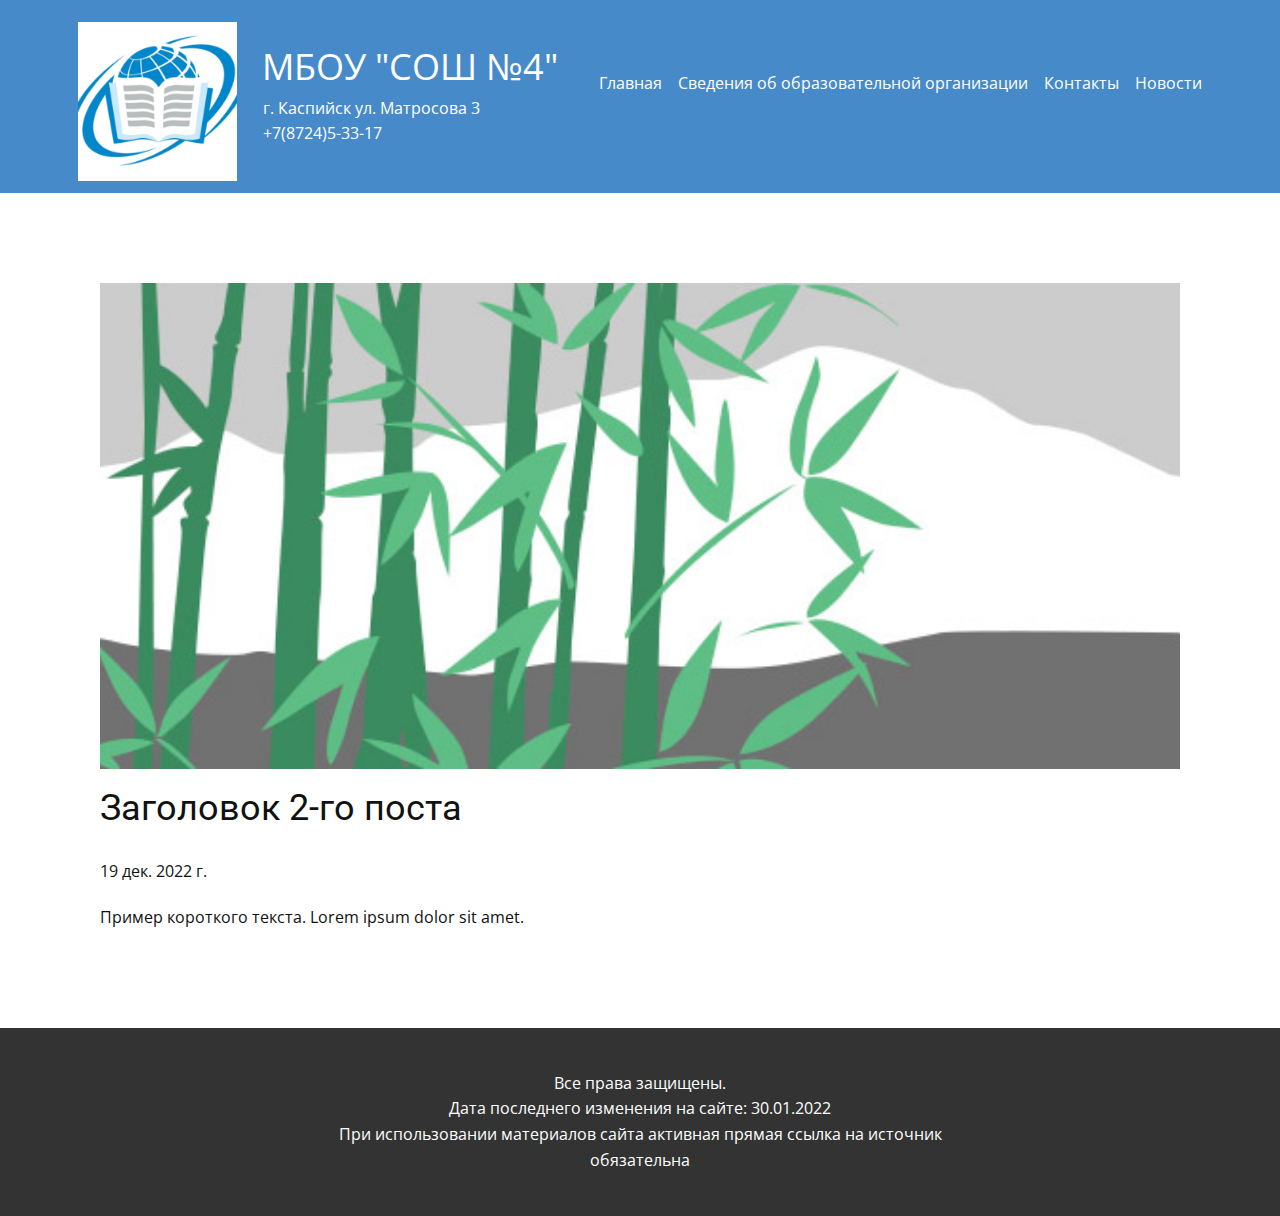
<file: blog/пост-1.html>
<!DOCTYPE html>
<html style="font-size: 16px;" lang="ru-RU"><head>
    <meta name="viewport" content="width=device-width, initial-scale=1.0">
    <meta charset="utf-8">
    <meta name="keywords" content="Заголовок 1-го поста">
    <meta name="description" content="">
    <title>Заголовок 2-го поста</title>
    <link rel="stylesheet" href="../nicepage.css" media="screen">
<link rel="stylesheet" href="../Post-Template.css" media="screen">
    <script class="u-script" type="text/javascript" src="../jquery.js" defer=""></script>
    <script class="u-script" type="text/javascript" src="../nicepage.js" defer=""></script>
    <meta name="generator" content="Nicepage 5.1.5, nicepage.com">
    <link rel="icon" href="../images/favicon1.jpg">
    <link id="u-theme-google-font" rel="stylesheet" href="https://fonts.googleapis.com/css?family=Roboto:100,100i,300,300i,400,400i,500,500i,700,700i,900,900i|Open+Sans:300,300i,400,400i,500,500i,600,600i,700,700i,800,800i">
    
    
    <script type="application/ld+json">{
		"@context": "http://schema.org",
		"@type": "Organization",
		"name": "4school"
}</script>
    <meta name="theme-color" content="#478ac9">
  </head>
  <body class="u-body u-xl-mode" data-lang="ru"><header class="u-clearfix u-header u-palette-1-base u-header" id="sec-6465"><div class="u-clearfix u-sheet u-sheet-1">
        <img class="u-image u-image-contain u-image-default u-preserve-proportions u-image-1" src="../images/8c0260f2c5a081e863b82d1f51e9111f.jpg" alt="" data-image-width="1600" data-image-height="1600">
        <p class="u-text u-text-1">МБОУ "COШ №4"</p>
        <nav class="u-menu u-menu-one-level u-offcanvas u-menu-1">
          <div class="menu-collapse" style="font-size: 1rem; letter-spacing: 0px;">
            <a class="u-button-style u-custom-color u-custom-hover-color u-custom-left-right-menu-spacing u-custom-padding-bottom u-custom-text-active-color u-custom-text-hover-color u-custom-top-bottom-menu-spacing u-nav-link u-text-active-palette-1-base u-text-hover-palette-2-base" href="#" style="padding: 20px 0px; font-size: calc(1em + 56px);">
              <svg class="u-svg-link" viewBox="0 0 24 24"><use xmlns:xlink="http://www.w3.org/1999/xlink" xlink:href="#menu-hamburger"></use></svg>
              <svg class="u-svg-content" version="1.1" id="menu-hamburger" viewBox="0 0 16 16" x="0px" y="0px" xmlns:xlink="http://www.w3.org/1999/xlink" xmlns="http://www.w3.org/2000/svg"><g><rect y="1" width="16" height="2"></rect><rect y="7" width="16" height="2"></rect><rect y="13" width="16" height="2"></rect>
</g></svg>
            </a>
          </div>
          <div class="u-custom-menu u-nav-container">
            <ul class="u-nav u-unstyled u-nav-1"><li class="u-nav-item"><a class="u-button-style u-nav-link u-palette-1-base u-text-active-palette-3-base u-text-hover-palette-3-base" href="../-Главная.html" style="padding: 36px 8px;"> Главная</a>
</li><li class="u-nav-item"><a class="u-button-style u-nav-link u-palette-1-base u-text-active-palette-3-base u-text-hover-palette-3-base" href="../Сведения.html" style="padding: 36px 8px;">Сведения об образовательной организации</a>
</li><li class="u-nav-item"><a class="u-button-style u-nav-link u-palette-1-base u-text-active-palette-3-base u-text-hover-palette-3-base" href="../Контакты.html" style="padding: 36px 8px;">Контакты</a>
</li><li class="u-nav-item"><a class="u-button-style u-nav-link u-palette-1-base u-text-active-palette-3-base u-text-hover-palette-3-base" href="../Новости.html" style="padding: 36px 8px;">Новости</a>
</li></ul>
          </div>
          <div class="u-custom-menu u-nav-container-collapse">
            <div class="u-black u-container-style u-inner-container-layout u-opacity u-opacity-95 u-sidenav">
              <div class="u-inner-container-layout u-sidenav-overflow">
                <div class="u-menu-close"></div>
                <ul class="u-align-center u-nav u-popupmenu-items u-unstyled u-nav-2"><li class="u-nav-item"><a class="u-button-style u-nav-link" href="../-Главная.html"> Главная</a>
</li><li class="u-nav-item"><a class="u-button-style u-nav-link" href="../Сведения.html">Сведения об образовательной организации</a>
</li><li class="u-nav-item"><a class="u-button-style u-nav-link" href="../Контакты.html">Контакты</a>
</li><li class="u-nav-item"><a class="u-button-style u-nav-link" href="../Новости.html">Новости</a>
</li></ul>
              </div>
            </div>
            <div class="u-black u-menu-overlay u-opacity u-opacity-70"></div>
          </div>
        </nav>
        <p class="u-text u-text-2">г. Каспийск ул.&nbsp;Матросова 3</p>
        <a href="https://nicepage.com/k/dog-website-templates" class="u-active-none u-border-2 u-border-no-bottom u-border-no-left u-border-no-right u-border-no-top u-border-white u-bottom-left-radius-0 u-bottom-right-radius-0 u-btn u-btn-rectangle u-button-style u-hover-none u-none u-radius-0 u-top-left-radius-0 u-top-right-radius-0 u-btn-1"> +7(8724)5-33-17</a>
      </div></header>
    <section class="u-align-center u-clearfix u-section-1" id="sec-6617">
      <div class="u-clearfix u-sheet u-valign-middle-md u-valign-middle-sm u-valign-middle-xs u-sheet-1"><!--post_details--><!--post_details_options_json--><!--{"source":""}--><!--/post_details_options_json--><!--blog_post-->
        <div class="u-container-style u-expanded-width u-post-details u-post-details-1">
          <div class="u-container-layout u-valign-middle u-container-layout-1"><!--blog_post_image-->
            <img alt="" class="u-blog-control u-expanded-width u-image u-image-default u-image-1" src="../images/68f64b9d.jpeg"><!--/blog_post_image--><!--blog_post_header-->
            <h2 class="u-blog-control u-text u-text-1">Заголовок 2-го поста</h2><!--/blog_post_header--><!--blog_post_metadata-->
            <div class="u-blog-control u-metadata u-metadata-1"><!--blog_post_metadata_date-->
              <span class="u-meta-date u-meta-icon">19 дек. 2022 г.</span><!--/blog_post_metadata_date--><!--blog_post_metadata_category-->
              <!--/blog_post_metadata_category--><!--blog_post_metadata_comments-->
              <!--/blog_post_metadata_comments-->
            </div><!--/blog_post_metadata--><!--blog_post_content-->
            <div class="u-align-justify u-blog-control u-post-content u-text u-text-2 fr-view">
  Пример короткого текста. Lorem ipsum dolor sit amet.
  </div><!--/blog_post_content-->
          </div>
        </div><!--/blog_post--><!--/post_details-->
      </div>
    </section>
    
    
    <footer class="u-align-center u-clearfix u-footer u-grey-80 u-footer" id="sec-4626"><div class="u-clearfix u-sheet u-valign-middle u-sheet-1">
        <p class="u-text u-text-1">В​се права защищены.<br>Дата последнего изменения на сайте: 30.01.2022<br>При использовании материалов сайта активная прямая ссылка на источник обязательна
        </p>
      </div></footer>
  
</body></html>
</file>
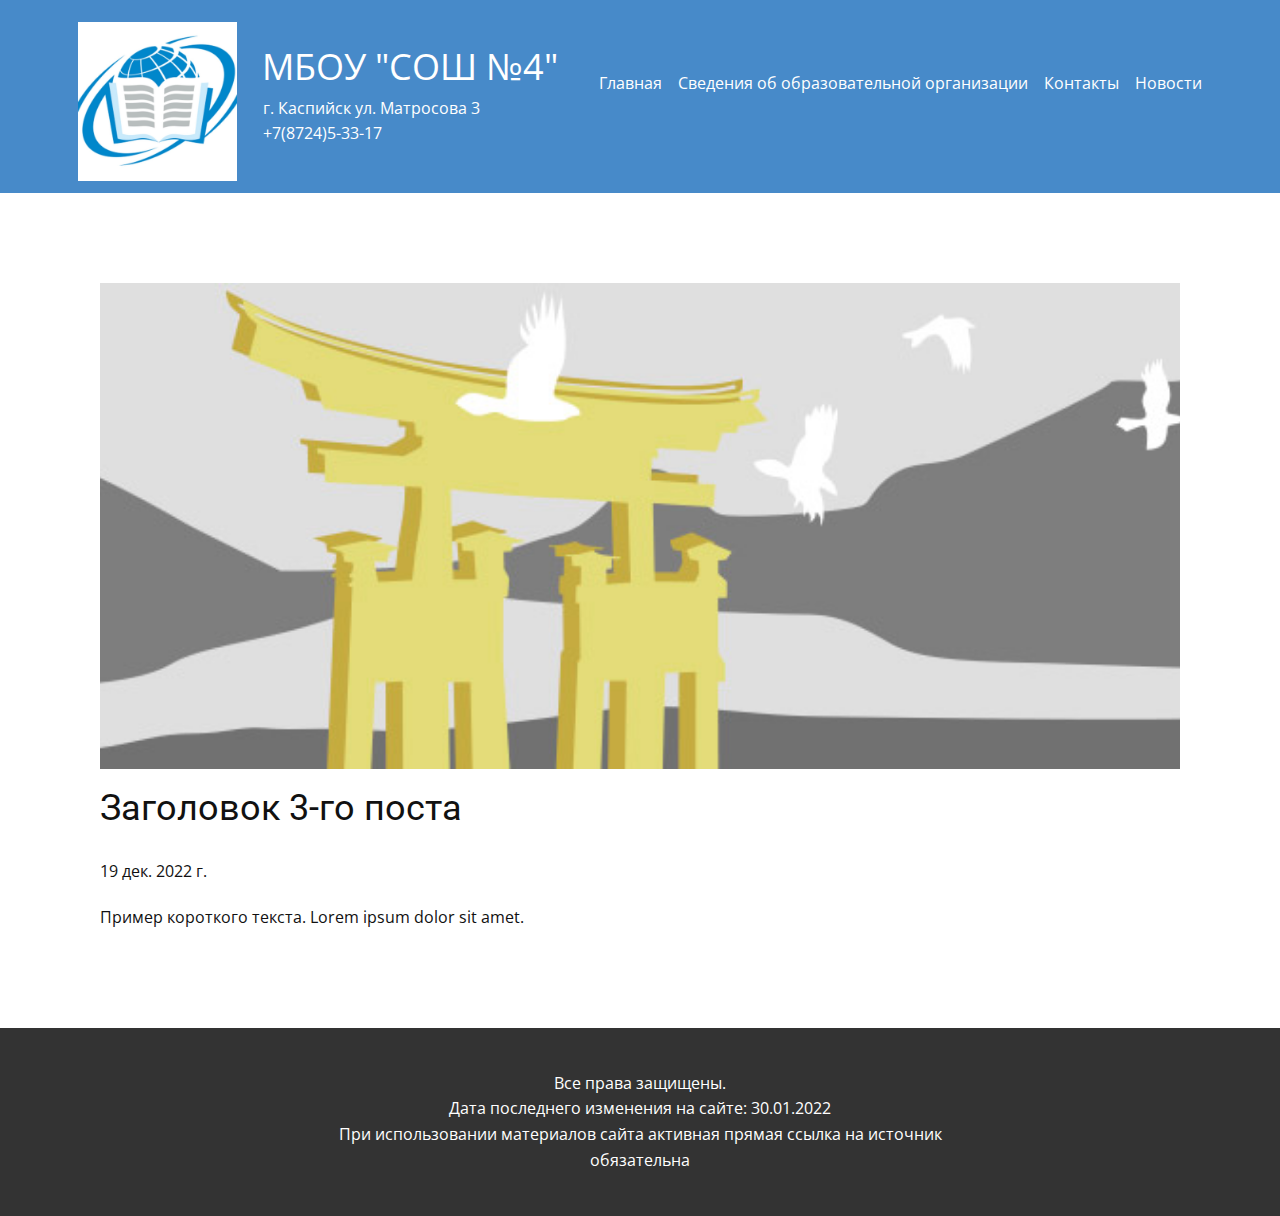
<file: blog/пост-2.html>
<!DOCTYPE html>
<html style="font-size: 16px;" lang="ru-RU"><head>
    <meta name="viewport" content="width=device-width, initial-scale=1.0">
    <meta charset="utf-8">
    <meta name="keywords" content="Заголовок 1-го поста">
    <meta name="description" content="">
    <title>Заголовок 3-го поста</title>
    <link rel="stylesheet" href="../nicepage.css" media="screen">
<link rel="stylesheet" href="../Post-Template.css" media="screen">
    <script class="u-script" type="text/javascript" src="../jquery.js" defer=""></script>
    <script class="u-script" type="text/javascript" src="../nicepage.js" defer=""></script>
    <meta name="generator" content="Nicepage 5.1.5, nicepage.com">
    <link rel="icon" href="../images/favicon1.jpg">
    <link id="u-theme-google-font" rel="stylesheet" href="https://fonts.googleapis.com/css?family=Roboto:100,100i,300,300i,400,400i,500,500i,700,700i,900,900i|Open+Sans:300,300i,400,400i,500,500i,600,600i,700,700i,800,800i">
    
    
    <script type="application/ld+json">{
		"@context": "http://schema.org",
		"@type": "Organization",
		"name": "4school"
}</script>
    <meta name="theme-color" content="#478ac9">
  </head>
  <body class="u-body u-xl-mode" data-lang="ru"><header class="u-clearfix u-header u-palette-1-base u-header" id="sec-6465"><div class="u-clearfix u-sheet u-sheet-1">
        <img class="u-image u-image-contain u-image-default u-preserve-proportions u-image-1" src="../images/8c0260f2c5a081e863b82d1f51e9111f.jpg" alt="" data-image-width="1600" data-image-height="1600">
        <p class="u-text u-text-1">МБОУ "COШ №4"</p>
        <nav class="u-menu u-menu-one-level u-offcanvas u-menu-1">
          <div class="menu-collapse" style="font-size: 1rem; letter-spacing: 0px;">
            <a class="u-button-style u-custom-color u-custom-hover-color u-custom-left-right-menu-spacing u-custom-padding-bottom u-custom-text-active-color u-custom-text-hover-color u-custom-top-bottom-menu-spacing u-nav-link u-text-active-palette-1-base u-text-hover-palette-2-base" href="#" style="padding: 20px 0px; font-size: calc(1em + 56px);">
              <svg class="u-svg-link" viewBox="0 0 24 24"><use xmlns:xlink="http://www.w3.org/1999/xlink" xlink:href="#menu-hamburger"></use></svg>
              <svg class="u-svg-content" version="1.1" id="menu-hamburger" viewBox="0 0 16 16" x="0px" y="0px" xmlns:xlink="http://www.w3.org/1999/xlink" xmlns="http://www.w3.org/2000/svg"><g><rect y="1" width="16" height="2"></rect><rect y="7" width="16" height="2"></rect><rect y="13" width="16" height="2"></rect>
</g></svg>
            </a>
          </div>
          <div class="u-custom-menu u-nav-container">
            <ul class="u-nav u-unstyled u-nav-1"><li class="u-nav-item"><a class="u-button-style u-nav-link u-palette-1-base u-text-active-palette-3-base u-text-hover-palette-3-base" href="../-Главная.html" style="padding: 36px 8px;"> Главная</a>
</li><li class="u-nav-item"><a class="u-button-style u-nav-link u-palette-1-base u-text-active-palette-3-base u-text-hover-palette-3-base" href="../Сведения.html" style="padding: 36px 8px;">Сведения об образовательной организации</a>
</li><li class="u-nav-item"><a class="u-button-style u-nav-link u-palette-1-base u-text-active-palette-3-base u-text-hover-palette-3-base" href="../Контакты.html" style="padding: 36px 8px;">Контакты</a>
</li><li class="u-nav-item"><a class="u-button-style u-nav-link u-palette-1-base u-text-active-palette-3-base u-text-hover-palette-3-base" href="../Новости.html" style="padding: 36px 8px;">Новости</a>
</li></ul>
          </div>
          <div class="u-custom-menu u-nav-container-collapse">
            <div class="u-black u-container-style u-inner-container-layout u-opacity u-opacity-95 u-sidenav">
              <div class="u-inner-container-layout u-sidenav-overflow">
                <div class="u-menu-close"></div>
                <ul class="u-align-center u-nav u-popupmenu-items u-unstyled u-nav-2"><li class="u-nav-item"><a class="u-button-style u-nav-link" href="../-Главная.html"> Главная</a>
</li><li class="u-nav-item"><a class="u-button-style u-nav-link" href="../Сведения.html">Сведения об образовательной организации</a>
</li><li class="u-nav-item"><a class="u-button-style u-nav-link" href="../Контакты.html">Контакты</a>
</li><li class="u-nav-item"><a class="u-button-style u-nav-link" href="../Новости.html">Новости</a>
</li></ul>
              </div>
            </div>
            <div class="u-black u-menu-overlay u-opacity u-opacity-70"></div>
          </div>
        </nav>
        <p class="u-text u-text-2">г. Каспийск ул.&nbsp;Матросова 3</p>
        <a href="https://nicepage.com/k/dog-website-templates" class="u-active-none u-border-2 u-border-no-bottom u-border-no-left u-border-no-right u-border-no-top u-border-white u-bottom-left-radius-0 u-bottom-right-radius-0 u-btn u-btn-rectangle u-button-style u-hover-none u-none u-radius-0 u-top-left-radius-0 u-top-right-radius-0 u-btn-1"> +7(8724)5-33-17</a>
      </div></header>
    <section class="u-align-center u-clearfix u-section-1" id="sec-6617">
      <div class="u-clearfix u-sheet u-valign-middle-md u-valign-middle-sm u-valign-middle-xs u-sheet-1"><!--post_details--><!--post_details_options_json--><!--{"source":""}--><!--/post_details_options_json--><!--blog_post-->
        <div class="u-container-style u-expanded-width u-post-details u-post-details-1">
          <div class="u-container-layout u-valign-middle u-container-layout-1"><!--blog_post_image-->
            <img alt="" class="u-blog-control u-expanded-width u-image u-image-default u-image-1" src="../images/8ad73f3c.jpeg"><!--/blog_post_image--><!--blog_post_header-->
            <h2 class="u-blog-control u-text u-text-1">Заголовок 3-го поста</h2><!--/blog_post_header--><!--blog_post_metadata-->
            <div class="u-blog-control u-metadata u-metadata-1"><!--blog_post_metadata_date-->
              <span class="u-meta-date u-meta-icon">19 дек. 2022 г.</span><!--/blog_post_metadata_date--><!--blog_post_metadata_category-->
              <!--/blog_post_metadata_category--><!--blog_post_metadata_comments-->
              <!--/blog_post_metadata_comments-->
            </div><!--/blog_post_metadata--><!--blog_post_content-->
            <div class="u-align-justify u-blog-control u-post-content u-text u-text-2 fr-view">
  Пример короткого текста. Lorem ipsum dolor sit amet.
  </div><!--/blog_post_content-->
          </div>
        </div><!--/blog_post--><!--/post_details-->
      </div>
    </section>
    
    
    <footer class="u-align-center u-clearfix u-footer u-grey-80 u-footer" id="sec-4626"><div class="u-clearfix u-sheet u-valign-middle u-sheet-1">
        <p class="u-text u-text-1">В​се права защищены.<br>Дата последнего изменения на сайте: 30.01.2022<br>При использовании материалов сайта активная прямая ссылка на источник обязательна
        </p>
      </div></footer>
  
</body></html>
</file>
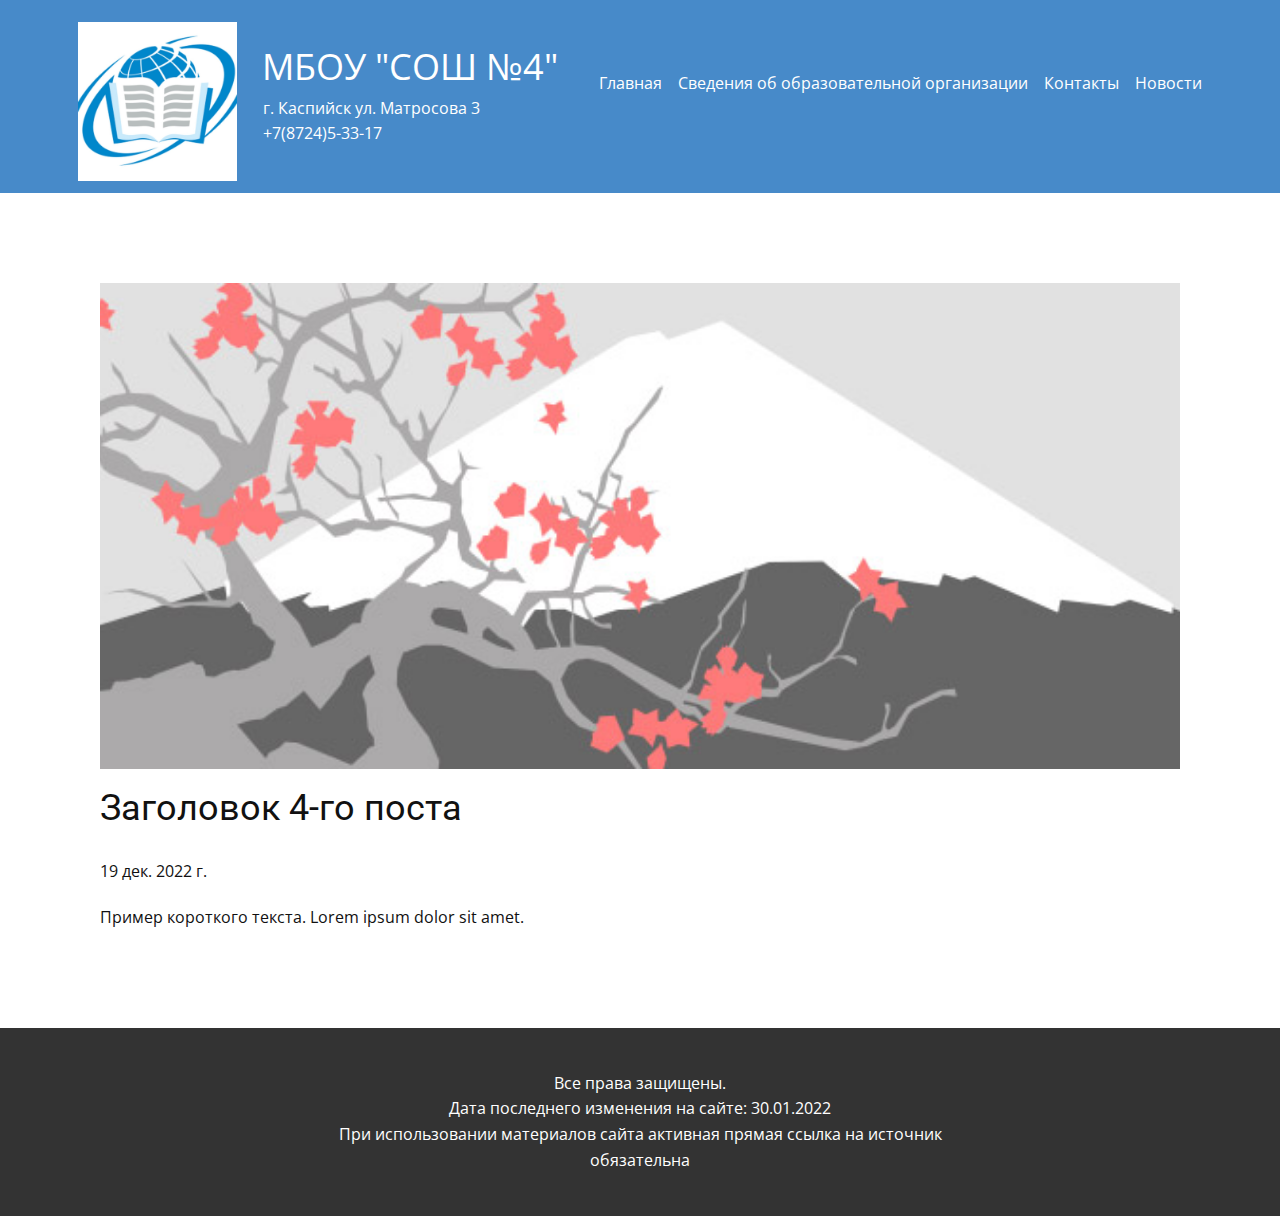
<file: blog/пост-3.html>
<!DOCTYPE html>
<html style="font-size: 16px;" lang="ru-RU"><head>
    <meta name="viewport" content="width=device-width, initial-scale=1.0">
    <meta charset="utf-8">
    <meta name="keywords" content="Заголовок 1-го поста">
    <meta name="description" content="">
    <title>Заголовок 4-го поста</title>
    <link rel="stylesheet" href="../nicepage.css" media="screen">
<link rel="stylesheet" href="../Post-Template.css" media="screen">
    <script class="u-script" type="text/javascript" src="../jquery.js" defer=""></script>
    <script class="u-script" type="text/javascript" src="../nicepage.js" defer=""></script>
    <meta name="generator" content="Nicepage 5.1.5, nicepage.com">
    <link rel="icon" href="../images/favicon1.jpg">
    <link id="u-theme-google-font" rel="stylesheet" href="https://fonts.googleapis.com/css?family=Roboto:100,100i,300,300i,400,400i,500,500i,700,700i,900,900i|Open+Sans:300,300i,400,400i,500,500i,600,600i,700,700i,800,800i">
    
    
    <script type="application/ld+json">{
		"@context": "http://schema.org",
		"@type": "Organization",
		"name": "4school"
}</script>
    <meta name="theme-color" content="#478ac9">
  </head>
  <body class="u-body u-xl-mode" data-lang="ru"><header class="u-clearfix u-header u-palette-1-base u-header" id="sec-6465"><div class="u-clearfix u-sheet u-sheet-1">
        <img class="u-image u-image-contain u-image-default u-preserve-proportions u-image-1" src="../images/8c0260f2c5a081e863b82d1f51e9111f.jpg" alt="" data-image-width="1600" data-image-height="1600">
        <p class="u-text u-text-1">МБОУ "COШ №4"</p>
        <nav class="u-menu u-menu-one-level u-offcanvas u-menu-1">
          <div class="menu-collapse" style="font-size: 1rem; letter-spacing: 0px;">
            <a class="u-button-style u-custom-color u-custom-hover-color u-custom-left-right-menu-spacing u-custom-padding-bottom u-custom-text-active-color u-custom-text-hover-color u-custom-top-bottom-menu-spacing u-nav-link u-text-active-palette-1-base u-text-hover-palette-2-base" href="#" style="padding: 20px 0px; font-size: calc(1em + 56px);">
              <svg class="u-svg-link" viewBox="0 0 24 24"><use xmlns:xlink="http://www.w3.org/1999/xlink" xlink:href="#menu-hamburger"></use></svg>
              <svg class="u-svg-content" version="1.1" id="menu-hamburger" viewBox="0 0 16 16" x="0px" y="0px" xmlns:xlink="http://www.w3.org/1999/xlink" xmlns="http://www.w3.org/2000/svg"><g><rect y="1" width="16" height="2"></rect><rect y="7" width="16" height="2"></rect><rect y="13" width="16" height="2"></rect>
</g></svg>
            </a>
          </div>
          <div class="u-custom-menu u-nav-container">
            <ul class="u-nav u-unstyled u-nav-1"><li class="u-nav-item"><a class="u-button-style u-nav-link u-palette-1-base u-text-active-palette-3-base u-text-hover-palette-3-base" href="../-Главная.html" style="padding: 36px 8px;"> Главная</a>
</li><li class="u-nav-item"><a class="u-button-style u-nav-link u-palette-1-base u-text-active-palette-3-base u-text-hover-palette-3-base" href="../Сведения.html" style="padding: 36px 8px;">Сведения об образовательной организации</a>
</li><li class="u-nav-item"><a class="u-button-style u-nav-link u-palette-1-base u-text-active-palette-3-base u-text-hover-palette-3-base" href="../Контакты.html" style="padding: 36px 8px;">Контакты</a>
</li><li class="u-nav-item"><a class="u-button-style u-nav-link u-palette-1-base u-text-active-palette-3-base u-text-hover-palette-3-base" href="../Новости.html" style="padding: 36px 8px;">Новости</a>
</li></ul>
          </div>
          <div class="u-custom-menu u-nav-container-collapse">
            <div class="u-black u-container-style u-inner-container-layout u-opacity u-opacity-95 u-sidenav">
              <div class="u-inner-container-layout u-sidenav-overflow">
                <div class="u-menu-close"></div>
                <ul class="u-align-center u-nav u-popupmenu-items u-unstyled u-nav-2"><li class="u-nav-item"><a class="u-button-style u-nav-link" href="../-Главная.html"> Главная</a>
</li><li class="u-nav-item"><a class="u-button-style u-nav-link" href="../Сведения.html">Сведения об образовательной организации</a>
</li><li class="u-nav-item"><a class="u-button-style u-nav-link" href="../Контакты.html">Контакты</a>
</li><li class="u-nav-item"><a class="u-button-style u-nav-link" href="../Новости.html">Новости</a>
</li></ul>
              </div>
            </div>
            <div class="u-black u-menu-overlay u-opacity u-opacity-70"></div>
          </div>
        </nav>
        <p class="u-text u-text-2">г. Каспийск ул.&nbsp;Матросова 3</p>
        <a href="https://nicepage.com/k/dog-website-templates" class="u-active-none u-border-2 u-border-no-bottom u-border-no-left u-border-no-right u-border-no-top u-border-white u-bottom-left-radius-0 u-bottom-right-radius-0 u-btn u-btn-rectangle u-button-style u-hover-none u-none u-radius-0 u-top-left-radius-0 u-top-right-radius-0 u-btn-1"> +7(8724)5-33-17</a>
      </div></header>
    <section class="u-align-center u-clearfix u-section-1" id="sec-6617">
      <div class="u-clearfix u-sheet u-valign-middle-md u-valign-middle-sm u-valign-middle-xs u-sheet-1"><!--post_details--><!--post_details_options_json--><!--{"source":""}--><!--/post_details_options_json--><!--blog_post-->
        <div class="u-container-style u-expanded-width u-post-details u-post-details-1">
          <div class="u-container-layout u-valign-middle u-container-layout-1"><!--blog_post_image-->
            <img alt="" class="u-blog-control u-expanded-width u-image u-image-default u-image-1" src="../images/0fd3416c.jpeg"><!--/blog_post_image--><!--blog_post_header-->
            <h2 class="u-blog-control u-text u-text-1">Заголовок 4-го поста</h2><!--/blog_post_header--><!--blog_post_metadata-->
            <div class="u-blog-control u-metadata u-metadata-1"><!--blog_post_metadata_date-->
              <span class="u-meta-date u-meta-icon">19 дек. 2022 г.</span><!--/blog_post_metadata_date--><!--blog_post_metadata_category-->
              <!--/blog_post_metadata_category--><!--blog_post_metadata_comments-->
              <!--/blog_post_metadata_comments-->
            </div><!--/blog_post_metadata--><!--blog_post_content-->
            <div class="u-align-justify u-blog-control u-post-content u-text u-text-2 fr-view">
  Пример короткого текста. Lorem ipsum dolor sit amet.
  </div><!--/blog_post_content-->
          </div>
        </div><!--/blog_post--><!--/post_details-->
      </div>
    </section>
    
    
    <footer class="u-align-center u-clearfix u-footer u-grey-80 u-footer" id="sec-4626"><div class="u-clearfix u-sheet u-valign-middle u-sheet-1">
        <p class="u-text u-text-1">В​се права защищены.<br>Дата последнего изменения на сайте: 30.01.2022<br>При использовании материалов сайта активная прямая ссылка на источник обязательна
        </p>
      </div></footer>
  
</body></html>
</file>
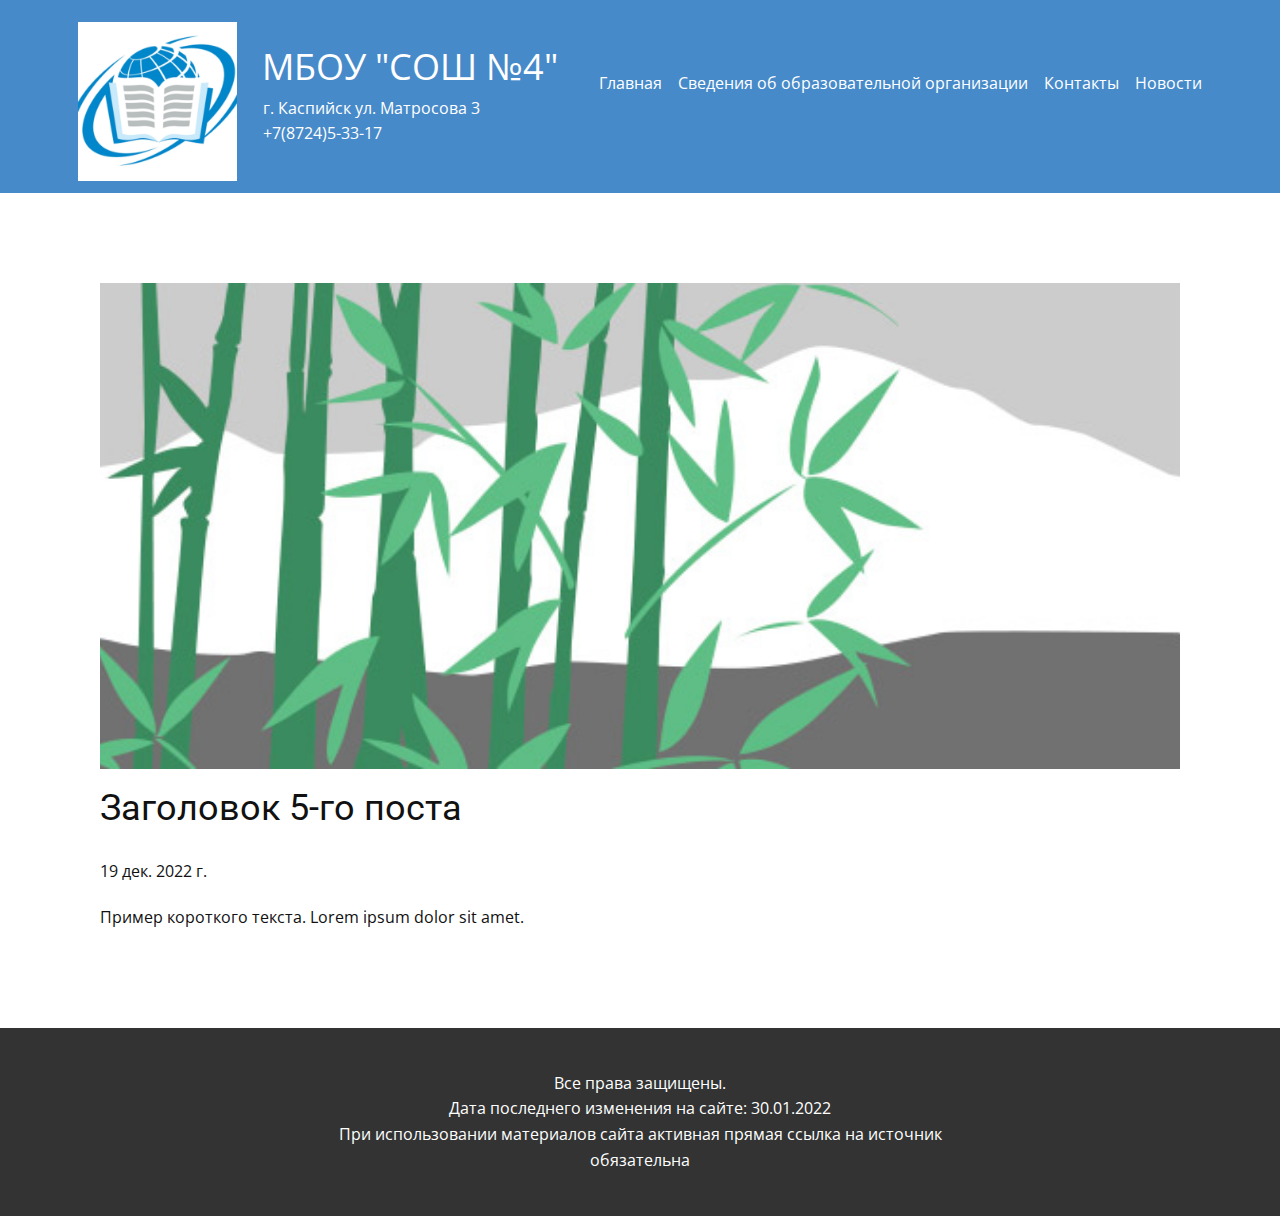
<file: blog/пост-4.html>
<!DOCTYPE html>
<html style="font-size: 16px;" lang="ru-RU"><head>
    <meta name="viewport" content="width=device-width, initial-scale=1.0">
    <meta charset="utf-8">
    <meta name="keywords" content="Заголовок 1-го поста">
    <meta name="description" content="">
    <title>Заголовок 5-го поста</title>
    <link rel="stylesheet" href="../nicepage.css" media="screen">
<link rel="stylesheet" href="../Post-Template.css" media="screen">
    <script class="u-script" type="text/javascript" src="../jquery.js" defer=""></script>
    <script class="u-script" type="text/javascript" src="../nicepage.js" defer=""></script>
    <meta name="generator" content="Nicepage 5.1.5, nicepage.com">
    <link rel="icon" href="../images/favicon1.jpg">
    <link id="u-theme-google-font" rel="stylesheet" href="https://fonts.googleapis.com/css?family=Roboto:100,100i,300,300i,400,400i,500,500i,700,700i,900,900i|Open+Sans:300,300i,400,400i,500,500i,600,600i,700,700i,800,800i">
    
    
    <script type="application/ld+json">{
		"@context": "http://schema.org",
		"@type": "Organization",
		"name": "4school"
}</script>
    <meta name="theme-color" content="#478ac9">
  </head>
  <body class="u-body u-xl-mode" data-lang="ru"><header class="u-clearfix u-header u-palette-1-base u-header" id="sec-6465"><div class="u-clearfix u-sheet u-sheet-1">
        <img class="u-image u-image-contain u-image-default u-preserve-proportions u-image-1" src="../images/8c0260f2c5a081e863b82d1f51e9111f.jpg" alt="" data-image-width="1600" data-image-height="1600">
        <p class="u-text u-text-1">МБОУ "COШ №4"</p>
        <nav class="u-menu u-menu-one-level u-offcanvas u-menu-1">
          <div class="menu-collapse" style="font-size: 1rem; letter-spacing: 0px;">
            <a class="u-button-style u-custom-color u-custom-hover-color u-custom-left-right-menu-spacing u-custom-padding-bottom u-custom-text-active-color u-custom-text-hover-color u-custom-top-bottom-menu-spacing u-nav-link u-text-active-palette-1-base u-text-hover-palette-2-base" href="#" style="padding: 20px 0px; font-size: calc(1em + 56px);">
              <svg class="u-svg-link" viewBox="0 0 24 24"><use xmlns:xlink="http://www.w3.org/1999/xlink" xlink:href="#menu-hamburger"></use></svg>
              <svg class="u-svg-content" version="1.1" id="menu-hamburger" viewBox="0 0 16 16" x="0px" y="0px" xmlns:xlink="http://www.w3.org/1999/xlink" xmlns="http://www.w3.org/2000/svg"><g><rect y="1" width="16" height="2"></rect><rect y="7" width="16" height="2"></rect><rect y="13" width="16" height="2"></rect>
</g></svg>
            </a>
          </div>
          <div class="u-custom-menu u-nav-container">
            <ul class="u-nav u-unstyled u-nav-1"><li class="u-nav-item"><a class="u-button-style u-nav-link u-palette-1-base u-text-active-palette-3-base u-text-hover-palette-3-base" href="../-Главная.html" style="padding: 36px 8px;"> Главная</a>
</li><li class="u-nav-item"><a class="u-button-style u-nav-link u-palette-1-base u-text-active-palette-3-base u-text-hover-palette-3-base" href="../Сведения.html" style="padding: 36px 8px;">Сведения об образовательной организации</a>
</li><li class="u-nav-item"><a class="u-button-style u-nav-link u-palette-1-base u-text-active-palette-3-base u-text-hover-palette-3-base" href="../Контакты.html" style="padding: 36px 8px;">Контакты</a>
</li><li class="u-nav-item"><a class="u-button-style u-nav-link u-palette-1-base u-text-active-palette-3-base u-text-hover-palette-3-base" href="../Новости.html" style="padding: 36px 8px;">Новости</a>
</li></ul>
          </div>
          <div class="u-custom-menu u-nav-container-collapse">
            <div class="u-black u-container-style u-inner-container-layout u-opacity u-opacity-95 u-sidenav">
              <div class="u-inner-container-layout u-sidenav-overflow">
                <div class="u-menu-close"></div>
                <ul class="u-align-center u-nav u-popupmenu-items u-unstyled u-nav-2"><li class="u-nav-item"><a class="u-button-style u-nav-link" href="../-Главная.html"> Главная</a>
</li><li class="u-nav-item"><a class="u-button-style u-nav-link" href="../Сведения.html">Сведения об образовательной организации</a>
</li><li class="u-nav-item"><a class="u-button-style u-nav-link" href="../Контакты.html">Контакты</a>
</li><li class="u-nav-item"><a class="u-button-style u-nav-link" href="../Новости.html">Новости</a>
</li></ul>
              </div>
            </div>
            <div class="u-black u-menu-overlay u-opacity u-opacity-70"></div>
          </div>
        </nav>
        <p class="u-text u-text-2">г. Каспийск ул.&nbsp;Матросова 3</p>
        <a href="https://nicepage.com/k/dog-website-templates" class="u-active-none u-border-2 u-border-no-bottom u-border-no-left u-border-no-right u-border-no-top u-border-white u-bottom-left-radius-0 u-bottom-right-radius-0 u-btn u-btn-rectangle u-button-style u-hover-none u-none u-radius-0 u-top-left-radius-0 u-top-right-radius-0 u-btn-1"> +7(8724)5-33-17</a>
      </div></header>
    <section class="u-align-center u-clearfix u-section-1" id="sec-6617">
      <div class="u-clearfix u-sheet u-valign-middle-md u-valign-middle-sm u-valign-middle-xs u-sheet-1"><!--post_details--><!--post_details_options_json--><!--{"source":""}--><!--/post_details_options_json--><!--blog_post-->
        <div class="u-container-style u-expanded-width u-post-details u-post-details-1">
          <div class="u-container-layout u-valign-middle u-container-layout-1"><!--blog_post_image-->
            <img alt="" class="u-blog-control u-expanded-width u-image u-image-default u-image-1" src="../images/68f64b9d.jpeg"><!--/blog_post_image--><!--blog_post_header-->
            <h2 class="u-blog-control u-text u-text-1">Заголовок 5-го поста</h2><!--/blog_post_header--><!--blog_post_metadata-->
            <div class="u-blog-control u-metadata u-metadata-1"><!--blog_post_metadata_date-->
              <span class="u-meta-date u-meta-icon">19 дек. 2022 г.</span><!--/blog_post_metadata_date--><!--blog_post_metadata_category-->
              <!--/blog_post_metadata_category--><!--blog_post_metadata_comments-->
              <!--/blog_post_metadata_comments-->
            </div><!--/blog_post_metadata--><!--blog_post_content-->
            <div class="u-align-justify u-blog-control u-post-content u-text u-text-2 fr-view">
  Пример короткого текста. Lorem ipsum dolor sit amet.
  </div><!--/blog_post_content-->
          </div>
        </div><!--/blog_post--><!--/post_details-->
      </div>
    </section>
    
    
    <footer class="u-align-center u-clearfix u-footer u-grey-80 u-footer" id="sec-4626"><div class="u-clearfix u-sheet u-valign-middle u-sheet-1">
        <p class="u-text u-text-1">В​се права защищены.<br>Дата последнего изменения на сайте: 30.01.2022<br>При использовании материалов сайта активная прямая ссылка на источник обязательна
        </p>
      </div></footer>
  
</body></html>
</file>
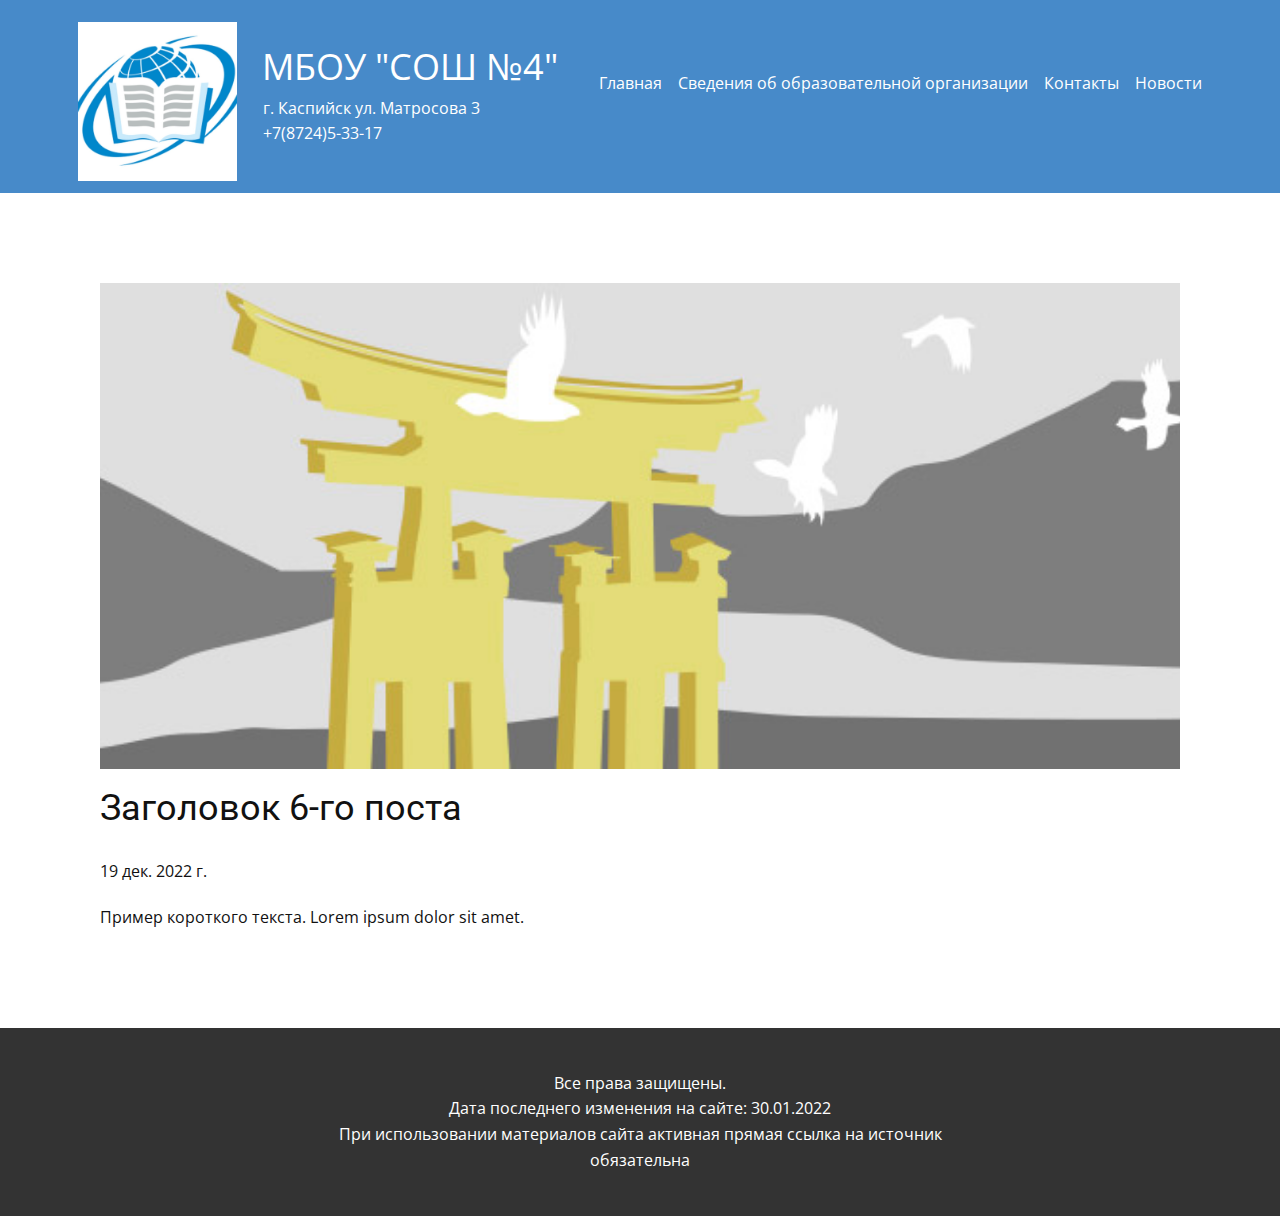
<file: blog/пост-5.html>
<!DOCTYPE html>
<html style="font-size: 16px;" lang="ru-RU"><head>
    <meta name="viewport" content="width=device-width, initial-scale=1.0">
    <meta charset="utf-8">
    <meta name="keywords" content="Заголовок 1-го поста">
    <meta name="description" content="">
    <title>Заголовок 6-го поста</title>
    <link rel="stylesheet" href="../nicepage.css" media="screen">
<link rel="stylesheet" href="../Post-Template.css" media="screen">
    <script class="u-script" type="text/javascript" src="../jquery.js" defer=""></script>
    <script class="u-script" type="text/javascript" src="../nicepage.js" defer=""></script>
    <meta name="generator" content="Nicepage 5.1.5, nicepage.com">
    <link rel="icon" href="../images/favicon1.jpg">
    <link id="u-theme-google-font" rel="stylesheet" href="https://fonts.googleapis.com/css?family=Roboto:100,100i,300,300i,400,400i,500,500i,700,700i,900,900i|Open+Sans:300,300i,400,400i,500,500i,600,600i,700,700i,800,800i">
    
    
    <script type="application/ld+json">{
		"@context": "http://schema.org",
		"@type": "Organization",
		"name": "4school"
}</script>
    <meta name="theme-color" content="#478ac9">
  </head>
  <body class="u-body u-xl-mode" data-lang="ru"><header class="u-clearfix u-header u-palette-1-base u-header" id="sec-6465"><div class="u-clearfix u-sheet u-sheet-1">
        <img class="u-image u-image-contain u-image-default u-preserve-proportions u-image-1" src="../images/8c0260f2c5a081e863b82d1f51e9111f.jpg" alt="" data-image-width="1600" data-image-height="1600">
        <p class="u-text u-text-1">МБОУ "COШ №4"</p>
        <nav class="u-menu u-menu-one-level u-offcanvas u-menu-1">
          <div class="menu-collapse" style="font-size: 1rem; letter-spacing: 0px;">
            <a class="u-button-style u-custom-color u-custom-hover-color u-custom-left-right-menu-spacing u-custom-padding-bottom u-custom-text-active-color u-custom-text-hover-color u-custom-top-bottom-menu-spacing u-nav-link u-text-active-palette-1-base u-text-hover-palette-2-base" href="#" style="padding: 20px 0px; font-size: calc(1em + 56px);">
              <svg class="u-svg-link" viewBox="0 0 24 24"><use xmlns:xlink="http://www.w3.org/1999/xlink" xlink:href="#menu-hamburger"></use></svg>
              <svg class="u-svg-content" version="1.1" id="menu-hamburger" viewBox="0 0 16 16" x="0px" y="0px" xmlns:xlink="http://www.w3.org/1999/xlink" xmlns="http://www.w3.org/2000/svg"><g><rect y="1" width="16" height="2"></rect><rect y="7" width="16" height="2"></rect><rect y="13" width="16" height="2"></rect>
</g></svg>
            </a>
          </div>
          <div class="u-custom-menu u-nav-container">
            <ul class="u-nav u-unstyled u-nav-1"><li class="u-nav-item"><a class="u-button-style u-nav-link u-palette-1-base u-text-active-palette-3-base u-text-hover-palette-3-base" href="../-Главная.html" style="padding: 36px 8px;"> Главная</a>
</li><li class="u-nav-item"><a class="u-button-style u-nav-link u-palette-1-base u-text-active-palette-3-base u-text-hover-palette-3-base" href="../Сведения.html" style="padding: 36px 8px;">Сведения об образовательной организации</a>
</li><li class="u-nav-item"><a class="u-button-style u-nav-link u-palette-1-base u-text-active-palette-3-base u-text-hover-palette-3-base" href="../Контакты.html" style="padding: 36px 8px;">Контакты</a>
</li><li class="u-nav-item"><a class="u-button-style u-nav-link u-palette-1-base u-text-active-palette-3-base u-text-hover-palette-3-base" href="../Новости.html" style="padding: 36px 8px;">Новости</a>
</li></ul>
          </div>
          <div class="u-custom-menu u-nav-container-collapse">
            <div class="u-black u-container-style u-inner-container-layout u-opacity u-opacity-95 u-sidenav">
              <div class="u-inner-container-layout u-sidenav-overflow">
                <div class="u-menu-close"></div>
                <ul class="u-align-center u-nav u-popupmenu-items u-unstyled u-nav-2"><li class="u-nav-item"><a class="u-button-style u-nav-link" href="../-Главная.html"> Главная</a>
</li><li class="u-nav-item"><a class="u-button-style u-nav-link" href="../Сведения.html">Сведения об образовательной организации</a>
</li><li class="u-nav-item"><a class="u-button-style u-nav-link" href="../Контакты.html">Контакты</a>
</li><li class="u-nav-item"><a class="u-button-style u-nav-link" href="../Новости.html">Новости</a>
</li></ul>
              </div>
            </div>
            <div class="u-black u-menu-overlay u-opacity u-opacity-70"></div>
          </div>
        </nav>
        <p class="u-text u-text-2">г. Каспийск ул.&nbsp;Матросова 3</p>
        <a href="https://nicepage.com/k/dog-website-templates" class="u-active-none u-border-2 u-border-no-bottom u-border-no-left u-border-no-right u-border-no-top u-border-white u-bottom-left-radius-0 u-bottom-right-radius-0 u-btn u-btn-rectangle u-button-style u-hover-none u-none u-radius-0 u-top-left-radius-0 u-top-right-radius-0 u-btn-1"> +7(8724)5-33-17</a>
      </div></header>
    <section class="u-align-center u-clearfix u-section-1" id="sec-6617">
      <div class="u-clearfix u-sheet u-valign-middle-md u-valign-middle-sm u-valign-middle-xs u-sheet-1"><!--post_details--><!--post_details_options_json--><!--{"source":""}--><!--/post_details_options_json--><!--blog_post-->
        <div class="u-container-style u-expanded-width u-post-details u-post-details-1">
          <div class="u-container-layout u-valign-middle u-container-layout-1"><!--blog_post_image-->
            <img alt="" class="u-blog-control u-expanded-width u-image u-image-default u-image-1" src="../images/8ad73f3c.jpeg"><!--/blog_post_image--><!--blog_post_header-->
            <h2 class="u-blog-control u-text u-text-1">Заголовок 6-го поста</h2><!--/blog_post_header--><!--blog_post_metadata-->
            <div class="u-blog-control u-metadata u-metadata-1"><!--blog_post_metadata_date-->
              <span class="u-meta-date u-meta-icon">19 дек. 2022 г.</span><!--/blog_post_metadata_date--><!--blog_post_metadata_category-->
              <!--/blog_post_metadata_category--><!--blog_post_metadata_comments-->
              <!--/blog_post_metadata_comments-->
            </div><!--/blog_post_metadata--><!--blog_post_content-->
            <div class="u-align-justify u-blog-control u-post-content u-text u-text-2 fr-view">
  Пример короткого текста. Lorem ipsum dolor sit amet.
  </div><!--/blog_post_content-->
          </div>
        </div><!--/blog_post--><!--/post_details-->
      </div>
    </section>
    
    
    <footer class="u-align-center u-clearfix u-footer u-grey-80 u-footer" id="sec-4626"><div class="u-clearfix u-sheet u-valign-middle u-sheet-1">
        <p class="u-text u-text-1">В​се права защищены.<br>Дата последнего изменения на сайте: 30.01.2022<br>При использовании материалов сайта активная прямая ссылка на источник обязательна
        </p>
      </div></footer>
  
</body></html>
</file>
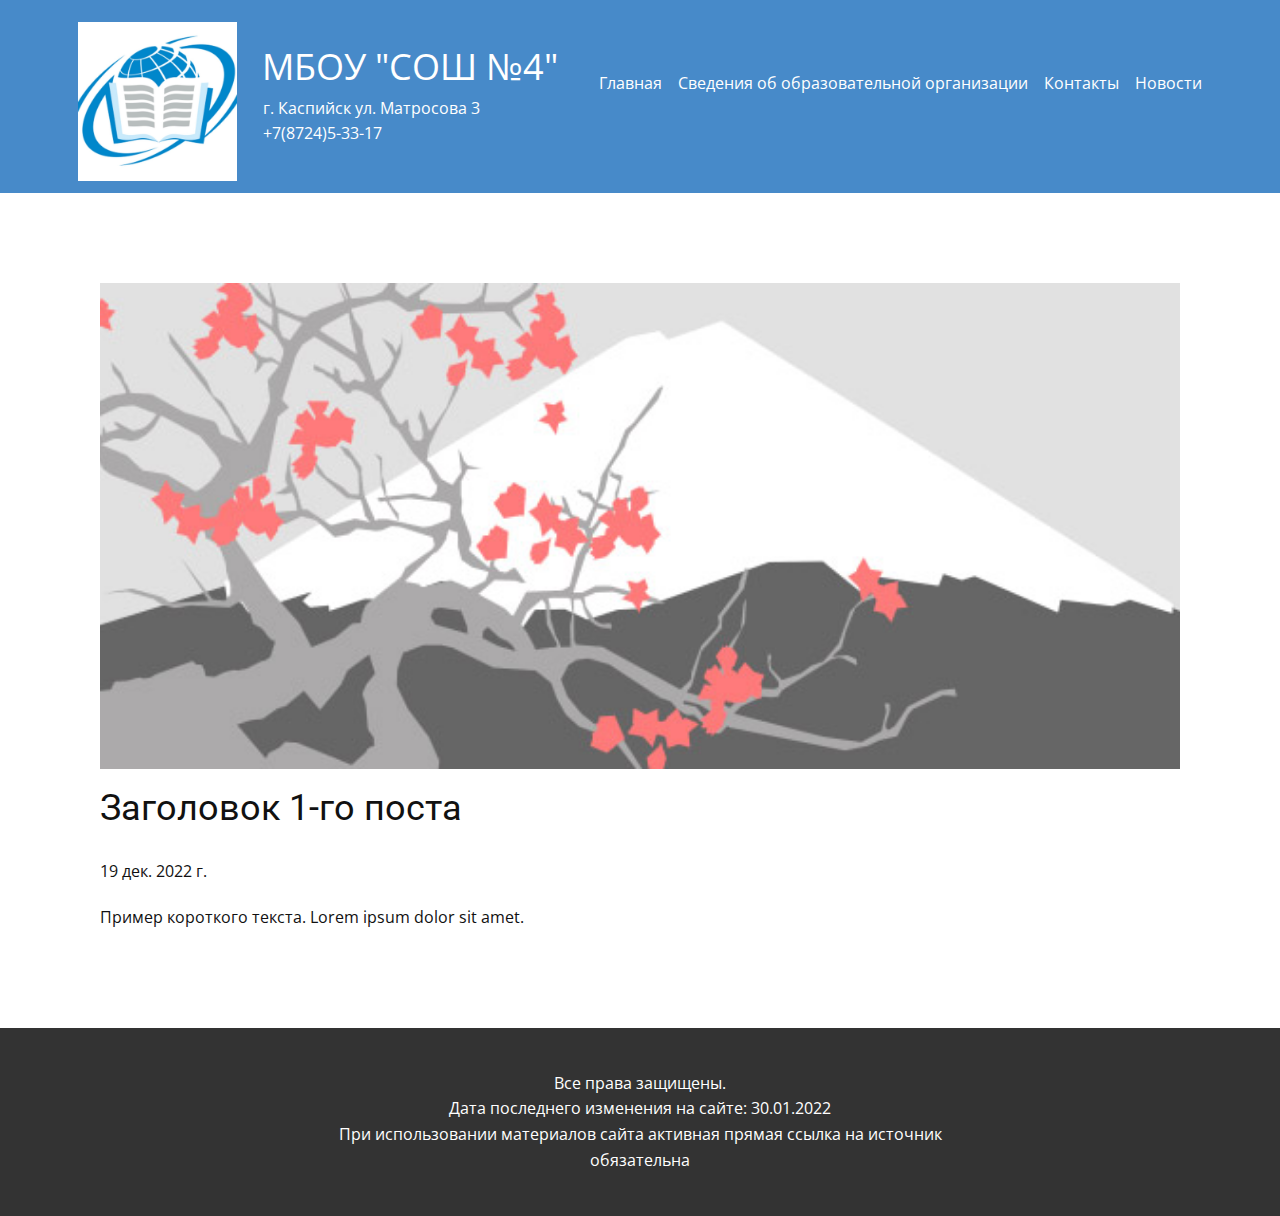
<file: blog/пост.html>
<!DOCTYPE html>
<html style="font-size: 16px;" lang="ru-RU"><head>
    <meta name="viewport" content="width=device-width, initial-scale=1.0">
    <meta charset="utf-8">
    <meta name="keywords" content="Заголовок 1-го поста">
    <meta name="description" content="">
    <title>Заголовок 1-го поста</title>
    <link rel="stylesheet" href="../nicepage.css" media="screen">
<link rel="stylesheet" href="../Post-Template.css" media="screen">
    <script class="u-script" type="text/javascript" src="../jquery.js" defer=""></script>
    <script class="u-script" type="text/javascript" src="../nicepage.js" defer=""></script>
    <meta name="generator" content="Nicepage 5.1.5, nicepage.com">
    <link rel="icon" href="../images/favicon1.jpg">
    <link id="u-theme-google-font" rel="stylesheet" href="https://fonts.googleapis.com/css?family=Roboto:100,100i,300,300i,400,400i,500,500i,700,700i,900,900i|Open+Sans:300,300i,400,400i,500,500i,600,600i,700,700i,800,800i">
    
    
    <script type="application/ld+json">{
		"@context": "http://schema.org",
		"@type": "Organization",
		"name": "4school"
}</script>
    <meta name="theme-color" content="#478ac9">
  </head>
  <body class="u-body u-xl-mode" data-lang="ru"><header class="u-clearfix u-header u-palette-1-base u-header" id="sec-6465"><div class="u-clearfix u-sheet u-sheet-1">
        <img class="u-image u-image-contain u-image-default u-preserve-proportions u-image-1" src="../images/8c0260f2c5a081e863b82d1f51e9111f.jpg" alt="" data-image-width="1600" data-image-height="1600">
        <p class="u-text u-text-1">МБОУ "COШ №4"</p>
        <nav class="u-menu u-menu-one-level u-offcanvas u-menu-1">
          <div class="menu-collapse" style="font-size: 1rem; letter-spacing: 0px;">
            <a class="u-button-style u-custom-color u-custom-hover-color u-custom-left-right-menu-spacing u-custom-padding-bottom u-custom-text-active-color u-custom-text-hover-color u-custom-top-bottom-menu-spacing u-nav-link u-text-active-palette-1-base u-text-hover-palette-2-base" href="#" style="padding: 20px 0px; font-size: calc(1em + 56px);">
              <svg class="u-svg-link" viewBox="0 0 24 24"><use xmlns:xlink="http://www.w3.org/1999/xlink" xlink:href="#menu-hamburger"></use></svg>
              <svg class="u-svg-content" version="1.1" id="menu-hamburger" viewBox="0 0 16 16" x="0px" y="0px" xmlns:xlink="http://www.w3.org/1999/xlink" xmlns="http://www.w3.org/2000/svg"><g><rect y="1" width="16" height="2"></rect><rect y="7" width="16" height="2"></rect><rect y="13" width="16" height="2"></rect>
</g></svg>
            </a>
          </div>
          <div class="u-custom-menu u-nav-container">
            <ul class="u-nav u-unstyled u-nav-1"><li class="u-nav-item"><a class="u-button-style u-nav-link u-palette-1-base u-text-active-palette-3-base u-text-hover-palette-3-base" href="../-Главная.html" style="padding: 36px 8px;"> Главная</a>
</li><li class="u-nav-item"><a class="u-button-style u-nav-link u-palette-1-base u-text-active-palette-3-base u-text-hover-palette-3-base" href="../Сведения.html" style="padding: 36px 8px;">Сведения об образовательной организации</a>
</li><li class="u-nav-item"><a class="u-button-style u-nav-link u-palette-1-base u-text-active-palette-3-base u-text-hover-palette-3-base" href="../Контакты.html" style="padding: 36px 8px;">Контакты</a>
</li><li class="u-nav-item"><a class="u-button-style u-nav-link u-palette-1-base u-text-active-palette-3-base u-text-hover-palette-3-base" href="../Новости.html" style="padding: 36px 8px;">Новости</a>
</li></ul>
          </div>
          <div class="u-custom-menu u-nav-container-collapse">
            <div class="u-black u-container-style u-inner-container-layout u-opacity u-opacity-95 u-sidenav">
              <div class="u-inner-container-layout u-sidenav-overflow">
                <div class="u-menu-close"></div>
                <ul class="u-align-center u-nav u-popupmenu-items u-unstyled u-nav-2"><li class="u-nav-item"><a class="u-button-style u-nav-link" href="../-Главная.html"> Главная</a>
</li><li class="u-nav-item"><a class="u-button-style u-nav-link" href="../Сведения.html">Сведения об образовательной организации</a>
</li><li class="u-nav-item"><a class="u-button-style u-nav-link" href="../Контакты.html">Контакты</a>
</li><li class="u-nav-item"><a class="u-button-style u-nav-link" href="../Новости.html">Новости</a>
</li></ul>
              </div>
            </div>
            <div class="u-black u-menu-overlay u-opacity u-opacity-70"></div>
          </div>
        </nav>
        <p class="u-text u-text-2">г. Каспийск ул.&nbsp;Матросова 3</p>
        <a href="https://nicepage.com/k/dog-website-templates" class="u-active-none u-border-2 u-border-no-bottom u-border-no-left u-border-no-right u-border-no-top u-border-white u-bottom-left-radius-0 u-bottom-right-radius-0 u-btn u-btn-rectangle u-button-style u-hover-none u-none u-radius-0 u-top-left-radius-0 u-top-right-radius-0 u-btn-1"> +7(8724)5-33-17</a>
      </div></header>
    <section class="u-align-center u-clearfix u-section-1" id="sec-6617">
      <div class="u-clearfix u-sheet u-valign-middle-md u-valign-middle-sm u-valign-middle-xs u-sheet-1"><!--post_details--><!--post_details_options_json--><!--{"source":""}--><!--/post_details_options_json--><!--blog_post-->
        <div class="u-container-style u-expanded-width u-post-details u-post-details-1">
          <div class="u-container-layout u-valign-middle u-container-layout-1"><!--blog_post_image-->
            <img alt="" class="u-blog-control u-expanded-width u-image u-image-default u-image-1" src="../images/0fd3416c.jpeg"><!--/blog_post_image--><!--blog_post_header-->
            <h2 class="u-blog-control u-text u-text-1">Заголовок 1-го поста</h2><!--/blog_post_header--><!--blog_post_metadata-->
            <div class="u-blog-control u-metadata u-metadata-1"><!--blog_post_metadata_date-->
              <span class="u-meta-date u-meta-icon">19 дек. 2022 г.</span><!--/blog_post_metadata_date--><!--blog_post_metadata_category-->
              <!--/blog_post_metadata_category--><!--blog_post_metadata_comments-->
              <!--/blog_post_metadata_comments-->
            </div><!--/blog_post_metadata--><!--blog_post_content-->
            <div class="u-align-justify u-blog-control u-post-content u-text u-text-2 fr-view">
  Пример короткого текста. Lorem ipsum dolor sit amet.
  </div><!--/blog_post_content-->
          </div>
        </div><!--/blog_post--><!--/post_details-->
      </div>
    </section>
    
    
    <footer class="u-align-center u-clearfix u-footer u-grey-80 u-footer" id="sec-4626"><div class="u-clearfix u-sheet u-valign-middle u-sheet-1">
        <p class="u-text u-text-1">В​се права защищены.<br>Дата последнего изменения на сайте: 30.01.2022<br>При использовании материалов сайта активная прямая ссылка на источник обязательна
        </p>
      </div></footer>
  
</body></html>
</file>
